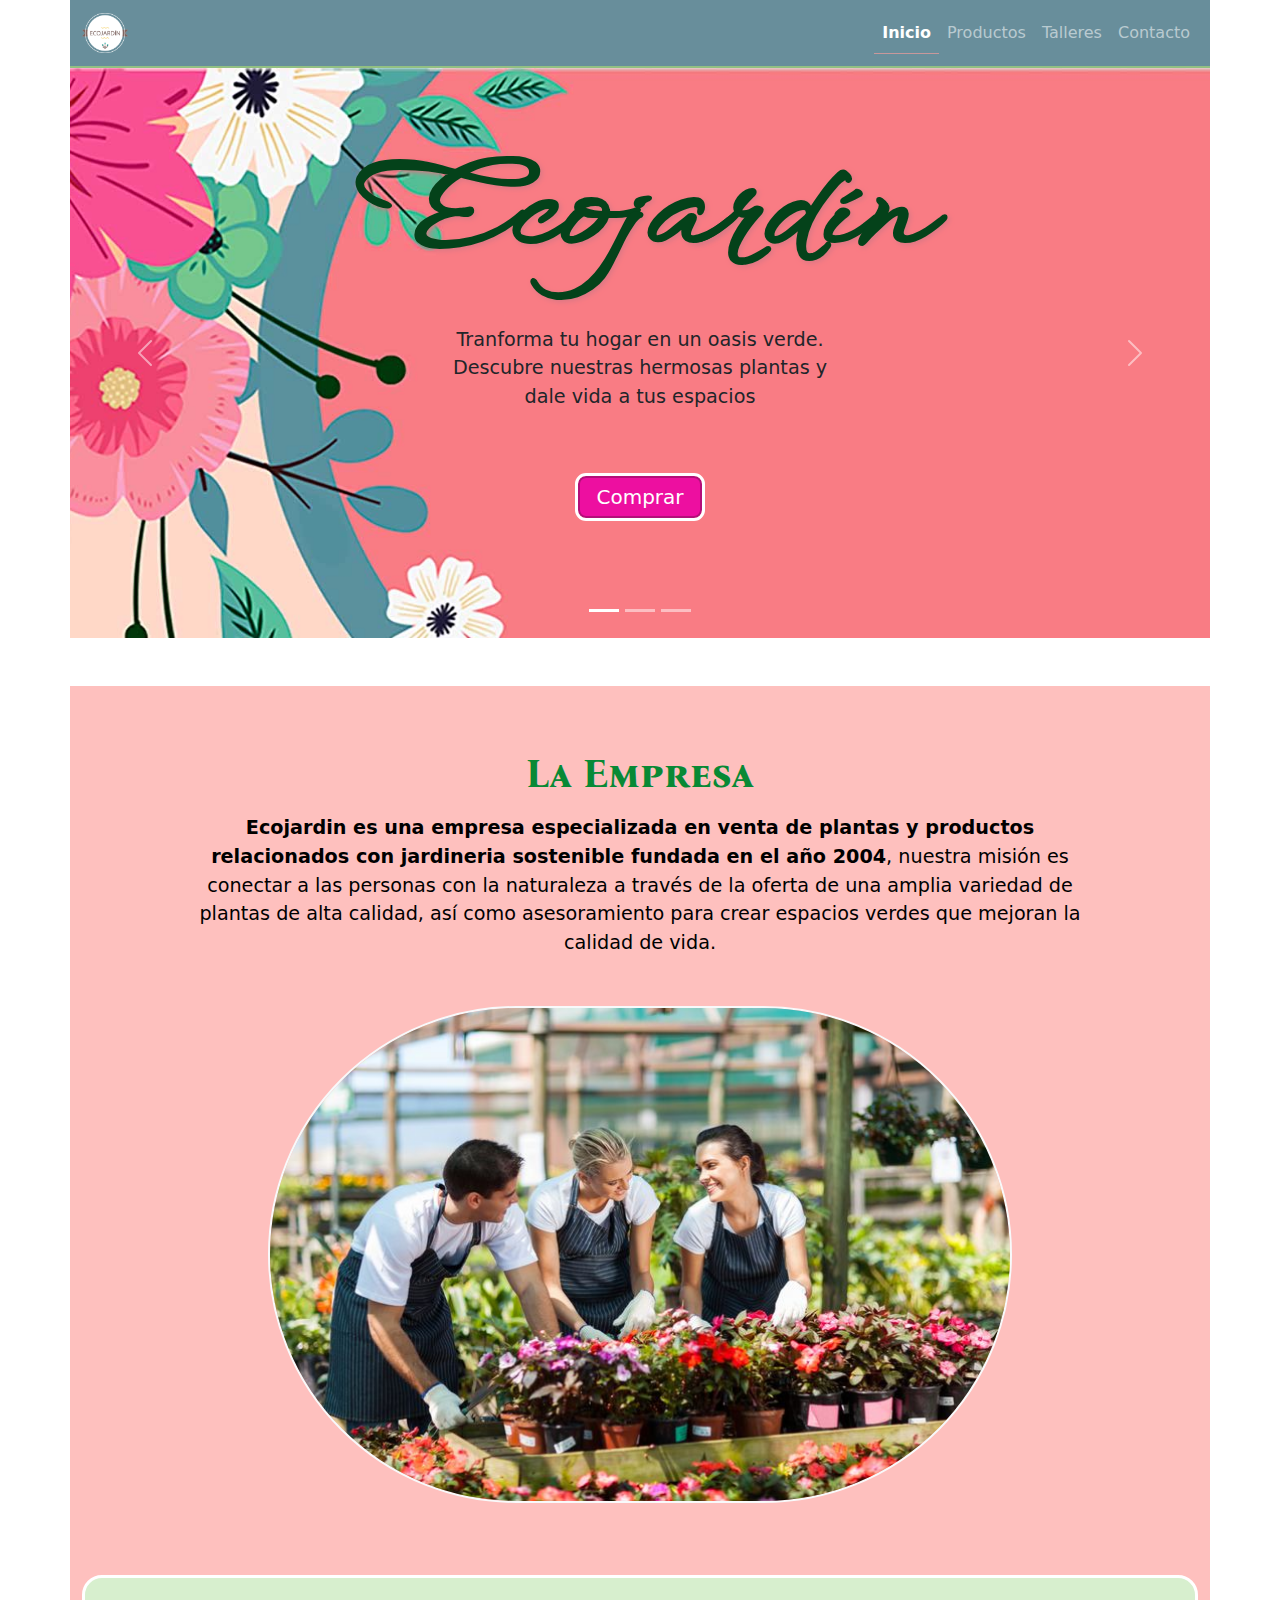
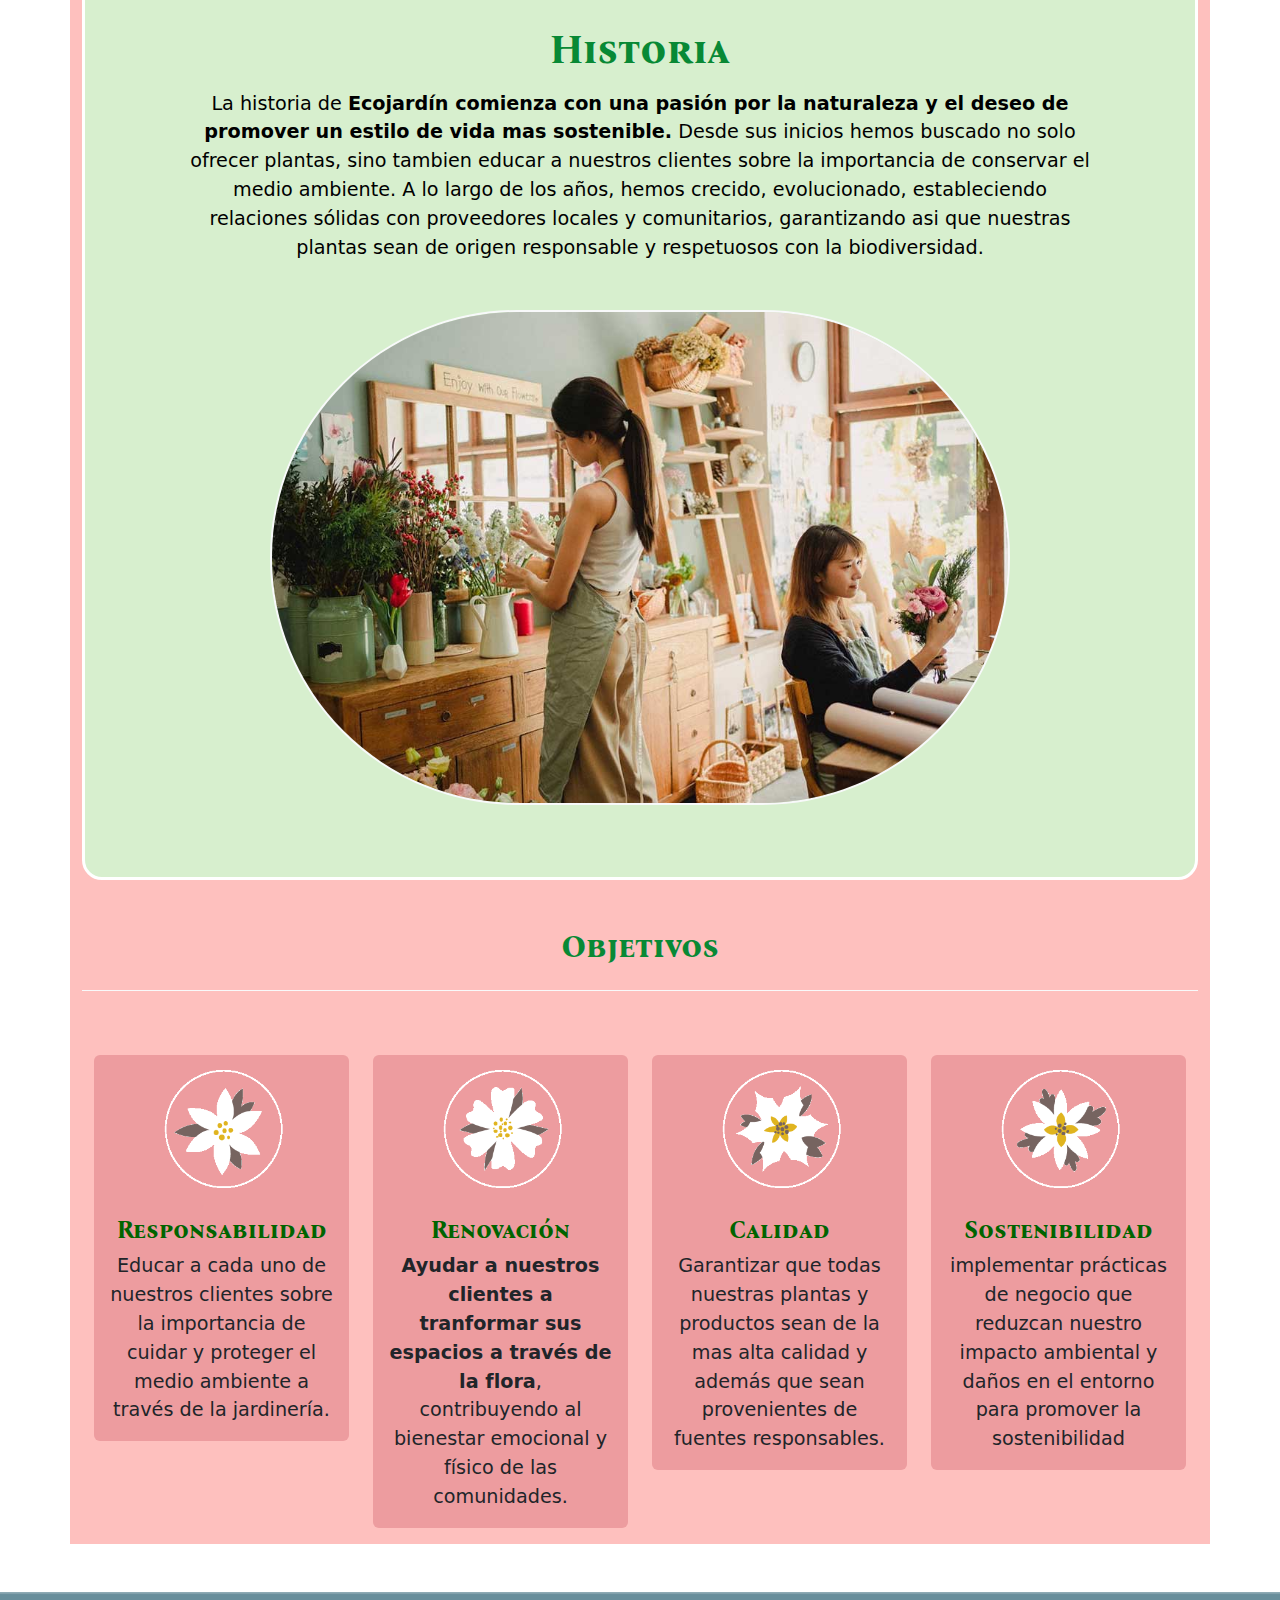
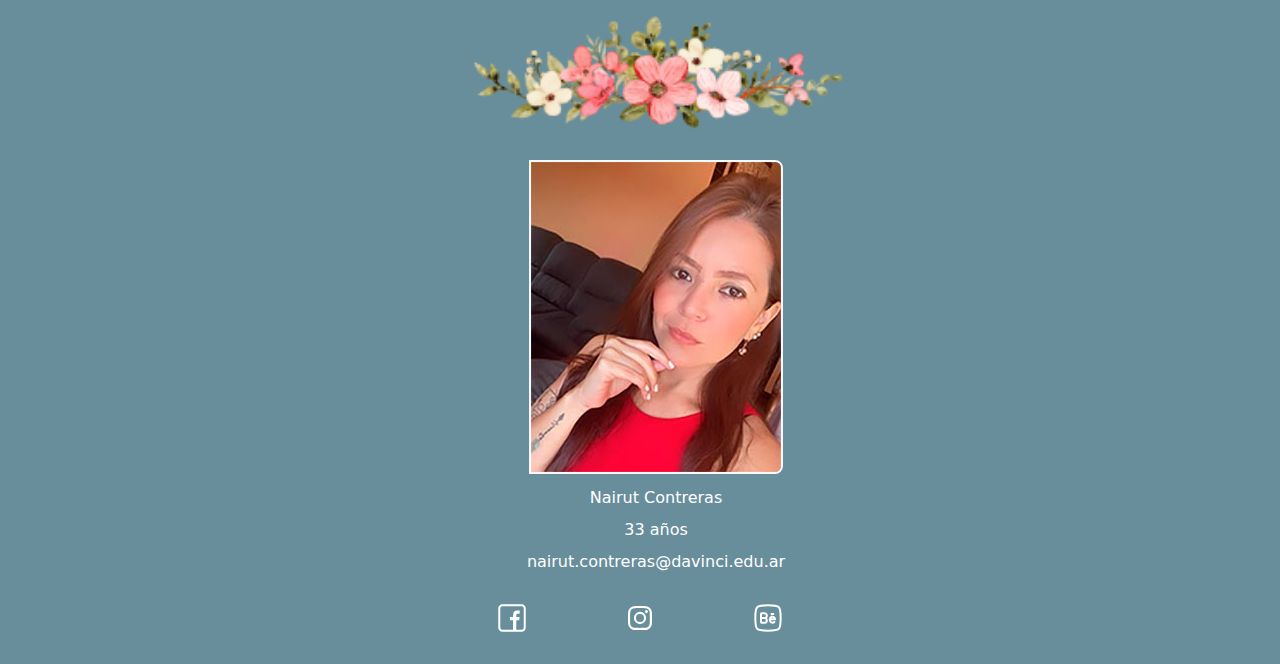
<file: index.html>
<!DOCTYPE html>
<html lang="es">
<head>
    <meta charset="UTF-8">
    <meta name="viewport" content="width=device-width, initial-scale=1.0">
    <title>Inicio | Ecojardín</title>

    <link href="https://cdn.jsdelivr.net/npm/bootstrap@5.3.3/dist/css/bootstrap.min.css" rel="stylesheet" integrity="sha384-QWTKZyjpPEjISv5WaRU9OFeRpok6YctnYmDr5pNlyT2bRjXh0JMhjY6hW+ALEwIH" crossorigin="anonymous">
    
    
        <link rel="stylesheet" href="css/estilos.css">
        <link rel="preconnect" href="https://fonts.googleapis.com">
        <link rel="preconnect" href="https://fonts.gstatic.com" crossorigin>
        <link href="https://fonts.googleapis.com/css2?family=Bodoni+Moda:ital,opsz,wght@0,6..96,400..900;1,6..96,400..900&family=Montserrat:ital,wght@0,100..900;1,100..900&family=WindSong:wght@400;500&display=swap" rel="stylesheet">
        <link rel="preconnect" href="https://fonts.googleapis.com">
        <link rel="preconnect" href="https://fonts.gstatic.com" crossorigin>
        <link href="https://fonts.googleapis.com/css2?family=Bodoni+Moda:ital,opsz,wght@0,6..96,400..900;1,6..96,400..900&family=Bona+Nova+SC:ital,wght@0,400;0,700;1,400&family=Montserrat:ital,wght@0,100..900;1,100..900&family=WindSong&display=swap" rel="stylesheet">
</head>
<body>
 
    <header class="container-md p-0 " >

        <nav class="container-fluid navbar navbar-expand-sm sticky-top bg-gris text-light" data-bs-theme="dark">
        
                <div class="container">
                    <div class="navbar-brand"><img class="logo img-fluid d-block" src="img/iconos/logo.png" alt="logo de ecojardin"></div>
        
                    <button 
                    class="navbar-toggler" 
                    data-bs-toggle="collapse" 
                    data-bs-target="#barraNavegacion">
                        <span class="navbar-toggler-icon"></span>
                    </button>
        
                    <div class="collapse navbar-collapse " id="barraNavegacion">
                        <ul class="navbar-nav content-end ms-auto">
                            <li class="nav-item">
                                <a class="nav-link active" href="index.html">Inicio</a>
                            </li>
                            <li class="nav-item">
                                <a class="nav-link" href="productos.html">Productos</a>
                            </li>
                            <li class="nav-item">
                                <a class="nav-link" href="talleres.html">Talleres</a>
                            </li>
                        
                            <li class="nav-item">
                                <a class="nav-link" href="contacto.html">Contacto</a>
                            </li>
                        </ul>
        
        
                    </div>
                </div>
            </nav>
        <div class="row">
        <div id="miSlider" class="carousel slide col-md-12 mx-auto" data-bs-ride="carousel">
            <div class="carousel-inner">
                <div class="carousel-item active">
                    <div class="banner slide-1">
                        <h1 class="col-12 text-center">Ecojardín</h1>
                        <p  class="d-none d-lg-block col-md-4 text-center">Tranforma tu hogar en un oasis verde. Descubre nuestras hermosas plantas y dale vida a tus espacios</p>

                        <a href="productos.html" target="_blank" role="button" class="d-none d-md-block btn btn-banner btn-lg d-block my-5">Comprar</a>

                    </div>
                    
                </div>
                <div class="carousel-item">
                    <div class="banner slide-2">

                    <span class="h1">Ecojardín</span>
                    <p class="d-none d-md-block col-md-4 text-center">Plantas frescas y vibrantes te esperan. Ven y elige las compañeras perfectas para tu hogar.</p>
                  
                    <a href="productos.html" target="_blank" role="button" class="d-none d-md-block btn btn-banner btn-lg d-block my-5">Comprar</a>
                    </div>
                </div>
                <div class="carousel-item">
                    <div class="banner slide-3">
                    
                        <span class="h1">Ecojardín</span>
                        <p  class="d-none d-md-block col-md-4 text-center">Embellece tu vida con nuestras plantas seleccionadas. Explora y encuentra la que más te inspire </p>

                        <a href="productos.html" target="_blank" role="button" class="d-none d-md-block btn btn-banner btn-lg d-block my-5">Comprar</a>
                    </div>
                    
                </div>
            </div>

            <button class="carousel-control-prev" type="button" data-bs-target="#miSlider" data-bs-slide="prev">
                <span class="carousel-control-prev-icon" aria-hidden="true"></span>
                <span class="visually-hidden">Anterior</span>
            </button>
            <button class="carousel-control-next" type="button" data-bs-target="#miSlider" data-bs-slide="next">
                <span class="carousel-control-next-icon" aria-hidden="true"></span>
                <span class="visually-hidden">Siguiente</span>
            </button>

            <div class="carousel-indicators">
                <button type="button" data-bs-target="#miSlider" data-bs-slide-to="0" class="active"
                    aria-current="true"></button>
                <button type="button" data-bs-target="#miSlider" data-bs-slide-to="1"></button>
                <button type="button" data-bs-target="#miSlider" data-bs-slide-to="2"></button>
            </div>

        </div>
    </div>

    </header>

    <main class="container my-5 py-3">

        <section class="py-5" >
            <h2 class="col-12 col-lg-6 fs-1 text-center fw-bold container">La Empresa</h2>
            <p class="col-12 col-lg-10 text-black text-center container pt-2 pb-4"><strong>Ecojardin es una empresa especializada en venta de plantas y productos relacionados con jardineria sostenible fundada en el año 2004</strong>, nuestra misión es conectar a las personas con la naturaleza a través de la oferta de una amplia variedad de plantas de alta calidad, así como asesoramiento para crear espacios verdes que mejoran la calidad de vida.</p>

            <div>
                <img class=" col-12 col-md-10 col-lg-8 img-fluid d-block mx-auto my-4 border border-light border-2 rounded-pill" src="img/fotos/empresa.jpg" alt="foto de la empresa ecojardin">
            </div>
        </section> 


        <section class="py-5 bg-verde mb-5">
            <h2 class="col-12 col-lg-6 fs-1 text-center fw-bold container">Historia</h2>
            <p class="col-12 col-lg-10 text-black text-center container pt-2 pb-4">La historia de <strong>Ecojardín comienza con una pasión por la naturaleza y el deseo de promover un estilo de vida mas sostenible.</strong> Desde sus inicios hemos buscado no solo ofrecer plantas, sino tambien educar a nuestros clientes sobre la importancia de conservar el medio ambiente. A lo largo de los años, hemos crecido, evolucionado, estableciendo relaciones sólidas con proveedores locales y comunitarios, garantizando asi que nuestras plantas sean de origen responsable y respetuosos con la biodiversidad.</p>

            <div>
                <img class=" col-11 col-lg-8 img-fluid d-block mx-auto my-4 border border-light border-2 rounded-pill" src="img/fotos/historia.jpg" alt="foto de trabajadoras de ecojardin">
            </div>
        </section> 


        <section>
            <h2 class="text-center my-1 border-bottom border-light pb-4">Objetivos</h2>

            <div class="container mt-5 ">
                <div class="row">
                    <article class="col-12 col-md-6 col-lg-3 mt-3">
                        <div class="card bg-card pt-2">
                            <img class="w-50 mx-auto my-1"  src="img/iconos/responsabilidad.png" alt="icono para representar responabilidad">
                            <div class="card-body">
                              <h3 class="card-title text-obj text-center my-0 fw-bold">Responsabilidad</h3>
                              <p class="card-text text-center mt-2">Educar a cada uno de nuestros clientes sobre la importancia de cuidar y proteger el medio ambiente a través de la jardinería.</p>
                            </div>
                          </div>
                    </article>
                    <article class="col-12 col-md-6 col-lg-3 mt-3">
                        <div class="card bg-card pt-2">
                            <img class="w-50 mx-auto my-1" src="img/iconos/renovacion.png" alt="icono para representar renovación">
                            <div class="card-body">
                              <h3 class="card-title text-obj text-center my-0 fw-bold">Renovación</h3>
                              <p class="card-text text-center mt-2"><strong>Ayudar a nuestros clientes a tranformar sus espacios a través de la flora</strong>, contribuyendo al bienestar emocional y físico de las comunidades.</p>
                            </div>
                          </div>
                    </article>
                    <article class="col-12 col-md-6 col-lg-3 mt-3">
                        <div class="card bg-card pt-2">
                            <img class="w-50 mx-auto my-1" src="img/iconos/calidad.png" alt="icono para representar estabilidad" >
                            <div class="card-body">
                              <h3 class="card-title text-obj text-center my-0 fw-bold">Calidad</h3>
                              <p class="card-text  text-center mt-2">Garantizar que todas nuestras plantas y productos sean de la mas alta calidad y además que sean provenientes de fuentes responsables.</p>
                            </div>
                          </div>
                    </article>
                    <article class="col-12 col-md-6 col-lg-3 mt-3">
                        <div class="card bg-card pt-2">
                            <img class="w-50  mx-auto my-1" src="img/iconos/sostenibilidad.png" alt="icono para representar sostenibilidad">
                            <div class="card-body">
                              <h3 class="card-title text-obj text-center my-0 fw-bold">Sostenibilidad</h3>
                              <p class="card-text  text-center mt-2">implementar prácticas  de negocio que reduzcan nuestro impacto ambiental y daños en el entorno para promover la sostenibilidad</p>
                            </div>
                          </div>
                    </article>                   
                </div>    
            </div>
    </section>
    </main>


    <footer class="container-fluid bg_footer">


        <h2>Datos personales</h2>

        <ul class="row datos_personales">
       
            <li class="foot-li py-2"><img class="mi_foto img-fluid rounded-end-3 border border-light border-2" src="img/fotos/mi_foto.jpg" alt="mi foto"></li>
            <li class="foot-li py-1">Nairut Contreras</li>
            <li class="foot-li py-1">33 años</li>
            <li class="foot-li py-1">nairut.contreras@davinci.edu.ar</li>
        </ul> 

        <h2>Redes Sociales</h2>

        <div class="d-flex flex-row justify-content-center">
            <a href="https://www.facebook.com/nairut.contreras" class="facebook mx-5" target="_blank">Facebook</a>
            <a href="https://www.instagram.com/nairut_designsweb/" class="instagram mx-5" target="_blank">Instagram</a>
            <a href="https://www.behance.net/nairutcontreras" class="behance mx-5" target="_blank">Behance</a>
        </div> 


    </footer>
        
    <script src="https://cdn.jsdelivr.net/npm/bootstrap@5.3.3/dist/js/bootstrap.bundle.min.js" integrity="sha384-YvpcrYf0tY3lHB60NNkmXc5s9fDVZLESaAA55NDzOxhy9GkcIdslK1eN7N6jIeHz" crossorigin="anonymous"></script>
            
	
</body>
</html>
</file>
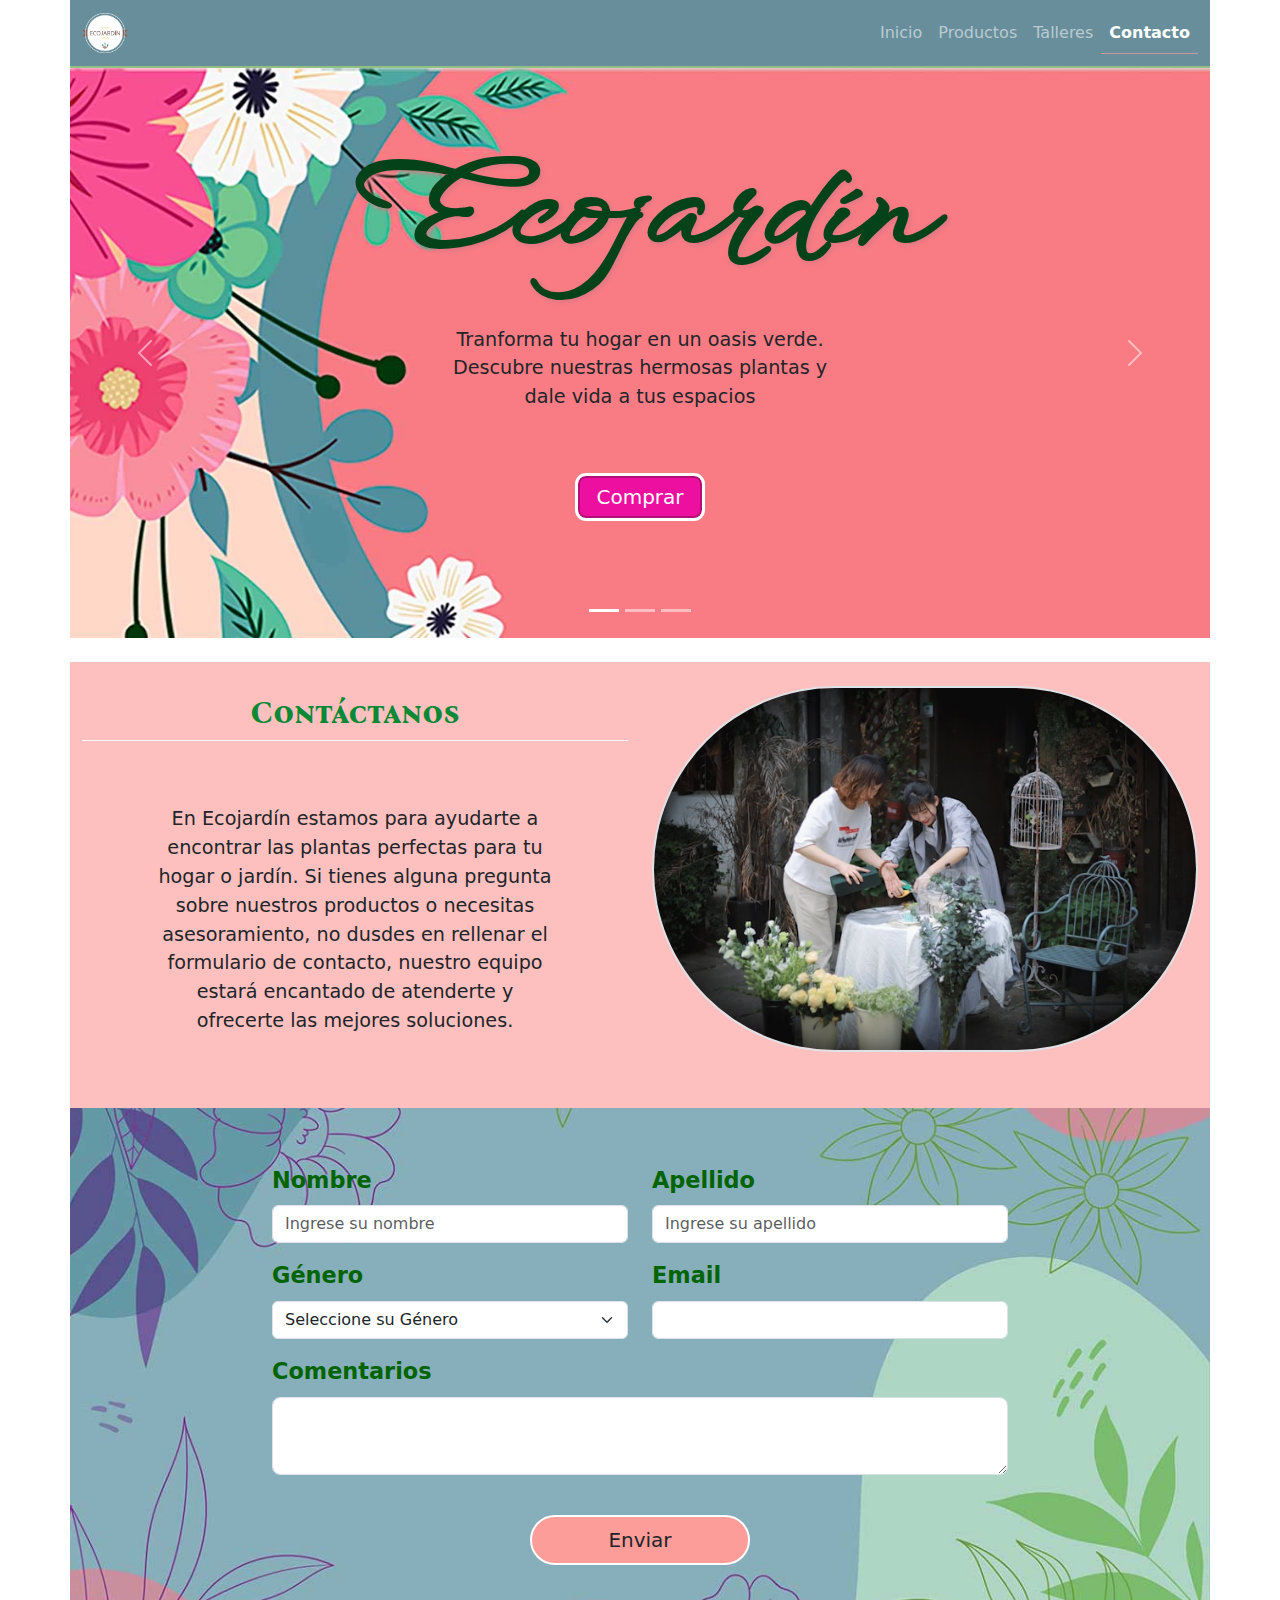
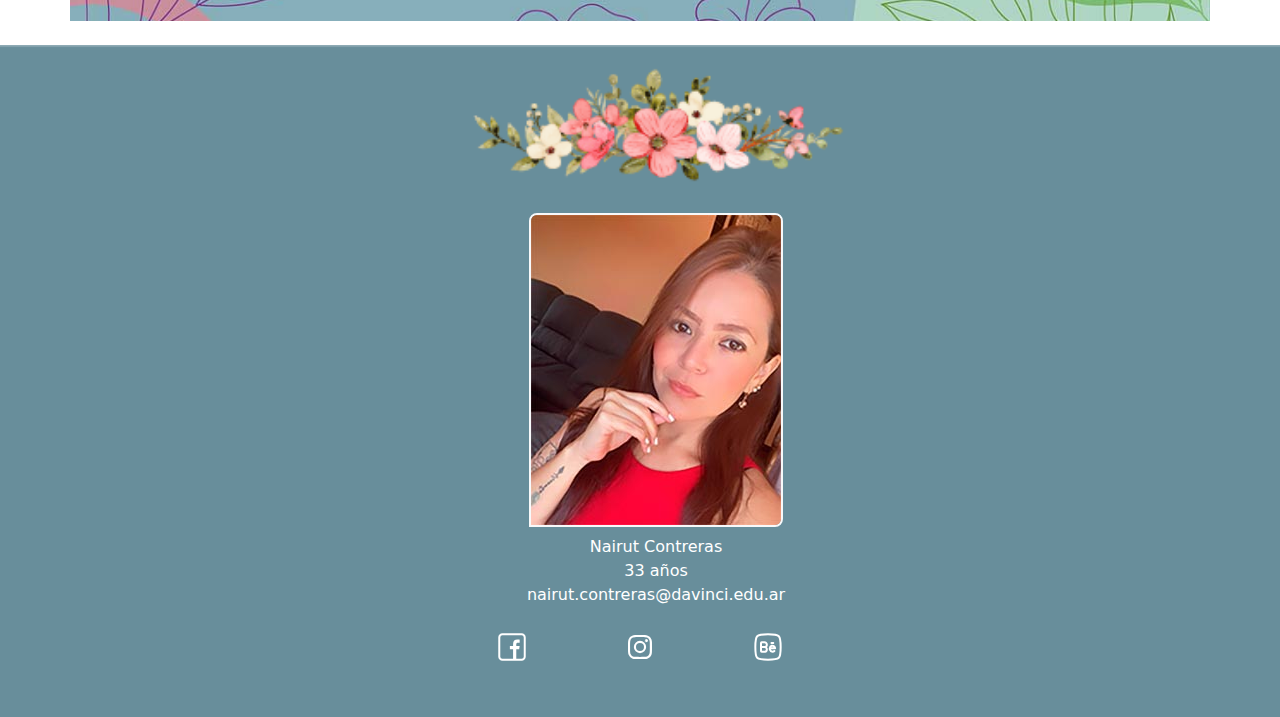
<file: contacto.html>
<!DOCTYPE html>
<html lang="es">
<head>
    <meta charset="UTF-8">
    <meta name="viewport" content="width=device-width, initial-scale=1.0">
    <title>Contacto | Ecojardín</title>

    <link href="https://cdn.jsdelivr.net/npm/bootstrap@5.3.3/dist/css/bootstrap.min.css" rel="stylesheet" integrity="sha384-QWTKZyjpPEjISv5WaRU9OFeRpok6YctnYmDr5pNlyT2bRjXh0JMhjY6hW+ALEwIH" crossorigin="anonymous">
    
    
        <link rel="stylesheet" href="css/estilos.css">
        <link rel="preconnect" href="https://fonts.googleapis.com">
        <link rel="preconnect" href="https://fonts.gstatic.com" crossorigin>
        <link href="https://fonts.googleapis.com/css2?family=Bodoni+Moda:ital,opsz,wght@0,6..96,400..900;1,6..96,400..900&family=Montserrat:ital,wght@0,100..900;1,100..900&family=WindSong:wght@400;500&display=swap" rel="stylesheet">
        <link rel="preconnect" href="https://fonts.googleapis.com">
        <link rel="preconnect" href="https://fonts.gstatic.com" crossorigin>
        <link href="https://fonts.googleapis.com/css2?family=Bodoni+Moda:ital,opsz,wght@0,6..96,400..900;1,6..96,400..900&family=Bona+Nova+SC:ital,wght@0,400;0,700;1,400&family=Montserrat:ital,wght@0,100..900;1,100..900&family=WindSong&display=swap" rel="stylesheet">
</head>
<body>
    <header class="container-md p-0 " >
    <nav class="container-fluid navbar navbar-expand-sm sticky-top bg-gris text-light" data-bs-theme="dark">
        
        <div class="container">
            <div class="navbar-brand"><img class="logo img-fluid d-block" src="img/iconos/logo.png" alt="logo de ecojardin"></div>

            <button 
            class="navbar-toggler" 
            data-bs-toggle="collapse" 
            data-bs-target="#barraNavegacion">
                <span class="navbar-toggler-icon"></span>
            </button>

            <div class="collapse navbar-collapse " id="barraNavegacion">
                <ul class="navbar-nav content-end ms-auto">
                    <li class="nav-item">
                        <a class="nav-link" href="index.html">Inicio</a>
                    </li>
                    <li class="nav-item">
                        <a class="nav-link" href="productos.html">Productos</a>
                    </li>
                    <li class="nav-item">
                        <a class="nav-link" href="talleres.html">Talleres</a>
                    </li>
                
                    <li class="nav-item">
                        <a class="nav-link active" href="contacto.html">Contacto</a>
                    </li>
                </ul>

            </div>
        </div>
    </nav>

    <div class="row">
        <div id="miSlider" class="carousel slide col-md-12 mx-auto" data-bs-ride="carousel">
            <div class="carousel-inner">
                <div class="carousel-item active">
                    <div class="banner slide-1">
                        <h1 class="col-12 text-center">Ecojardín</h1>
                        <p  class="d-none d-lg-block col-md-4 text-center">Tranforma tu hogar en un oasis verde. Descubre nuestras hermosas plantas y dale vida a tus espacios</p>
  
                        <a href="productos.html" target="_blank" role="button" class="d-none d-md-block btn btn-banner btn-lg d-block my-5">Comprar</a>
  
                    </div>
                    
                </div>
                <div class="carousel-item">
                    <div class="banner slide-2" >
  
                    <span class="h1">Ecojardín</span>
                    <p class="d-none d-md-block col-md-4 text-center">Plantas frescas y vibrantes te esperan. Ven y elige las compañeras perfectas para tu hogar.</p>
                  
                    <a href="productos.html" target="_blank" role="button" class="d-none d-md-block btn btn-banner btn-lg d-block my-5">Comprar</a>
                    </div>
                </div>
                <div class="carousel-item">
                    <div class="banner slide-3" >
                    
                        <span class="h1">Ecojardín</span>
                        <p  class="d-none d-md-block col-md-4 text-center">Embellece tu vida con nuestras plantas seleccionadad. Explora y encuentra la que más te inspire </p>
  
                        <a href="productos.html" target="_blank" role="button" class="d-none d-md-block btn btn-banner btn-lg d-block my-5">Comprar</a>
                    </div>
                    
                </div>
            </div>
  
            <button class="carousel-control-prev" type="button" data-bs-target="#miSlider" data-bs-slide="prev">
                <span class="carousel-control-prev-icon" aria-hidden="true"></span>
                <span class="visually-hidden">Anterior</span>
            </button>
            <button class="carousel-control-next" type="button" data-bs-target="#miSlider" data-bs-slide="next">
                <span class="carousel-control-next-icon" aria-hidden="true"></span>
                <span class="visually-hidden">Siguiente</span>
            </button>
  
            <div class="carousel-indicators">
                <button type="button" data-bs-target="#miSlider" data-bs-slide-to="0" class="active"
                    aria-current="true"></button>
                <button type="button" data-bs-target="#miSlider" data-bs-slide-to="1"></button>
                <button type="button" data-bs-target="#miSlider" data-bs-slide-to="2"></button>
            </div>
  
        </div>
    </div>
    
        
    </header>

    <main class="container my-4 pt-3">

        <section class="row">

        <div class="col-12 col-lg-6 py-2">
            <h2 class="text-center py-2 border-bottom border-light">Contáctanos</h2>

        <p class="mt-2 mt-lg-5 pt-3 w-75 mx-auto text-center">En Ecojardín estamos para ayudarte a encontrar las plantas perfectas para tu hogar o jardín. Si tienes alguna pregunta sobre nuestros productos o necesitas asesoramiento, no dusdes en rellenar el formulario de contacto, nuestro equipo estará encantado de atenderte y ofrecerte las mejores soluciones.</p>
        </div>

        <div class="col-12  col-lg-6 py-2">
            <img class="img-fluid d-block rounded-pill border border-2 mx-auto" alt="trabjadoras de ecojardin cuidando las plantas"  src="img/fotos/contacto.jpg">
        </div>

        </section>

        <section class="row justify-content-center estilo_form">

            <div class="col-12 col-md-8 py-5">
            
            <form class="row" action="#" method="post">


                <div class="col-12 col-md-6 py-2">

                <label class="form-label" for="nombre">Nombre</label>
                <input class="form-control" type="text" name="nombre" id="nombre" placeholder="Ingrese su nombre">

                </div>
                
                <div class="col-12 col-md-6  py-2">

                <label class="form-label" for="apellido">Apellido</label>
                <input class="form-control" type="text" name="apellido" id="apellido" placeholder="Ingrese su apellido">
                </div>

                <div class="col-12 col-md-6  py-2">
                    <label class="form-label" for="genero">Género</label>
                    <select class="form-select" aria-label="Default select example" id="genero">
                        <option selected>Seleccione su Género</option>
                        <option value="1">Femenino</option>
                        <option value="2">Masculino</option>
                        <option value="3">Otro</option>
                      </select>

                </div>

                <div class="col-12 col-md-6  py-2">

                    <label class="form-label" for="email" >Email</label>
                    <input type="email" class="form-control" id="email">

                </div>



                <div class="col-12 py-2">
                <label class="form-label" for="comentarios">Comentarios</label>
                <textarea class="form-control form-control-lg" name="comentarios" id="comentarios"></textarea>
                </div>

                <div class="col-12 text-center mt-4 py-2">

                    <button type="button" class="btn-form btn btn-lg" data-bs-toggle="modal" data-bs-target="#datos">Enviar</button>
                  
                </div>

                <div class="  modal fade" id="datos" tabindex="-1" aria-labelledby="exampleModalLabel" aria-hidden="true">
                    <div class="modal-dialog modal-dialog-centered modal-sm modal-lg">
                      <div class="modal-content bg-verde">
                        <div class="modal-header">
                          <h2 class="modal-title fs-3" id="exampleModalLabel">Felicitaciones</h2>
                          <button type="button" class="btn-close" data-bs-dismiss="modal" aria-label="Close"></button>
                        </div>
                        <div class="modal-body">
                          <p class="text-center fs-4 ">Tus datos fueron enviados correctamente.</p>
                        </div>
                        <div class="modal-footer">
                          <button type="button" class="btn btn-pink" data-bs-dismiss="modal">Cerrar</button>
                        </div>
                      </div>
                    </div>
                  </div>

            </form>

            </div> 
        </section>
            
         

    </main>

    <footer class="bg_footer">


        <h2>Datos personales</h2>

        <ul class="datos_personales">
            <li class="foot-li py-2"><img class="img-fluid rounded-top-3 rounded-end-3 border border-light border-2" src="img/fotos/mi_foto.jpg" alt="mi foto"></li>
            <li class="foot-li">Nairut Contreras</li>
            <li class="foot-li">33 años</li>
            <li class="foot-li">nairut.contreras@davinci.edu.ar</li>
        </ul>

        <h2>Redes Sociales</h2>

        <div class="d-flex flex-row justify-content-center">
            <a href="https://www.facebook.com/nairut.contreras" class="facebook mx-5" target="_blank">Facebook</a>
            <a href="https://www.instagram.com/nairut_designsweb/" class="instagram mx-5" target="_blank">Instagram</a>
            <a href="https://www.behance.net/nairutcontreras" class="behance mx-5" target="_blank">Behance</a>
        </div> 

    </footer>
        
        
    <script src="https://cdn.jsdelivr.net/npm/bootstrap@5.3.3/dist/js/bootstrap.bundle.min.js" integrity="sha384-YvpcrYf0tY3lHB60NNkmXc5s9fDVZLESaAA55NDzOxhy9GkcIdslK1eN7N6jIeHz" crossorigin="anonymous"></script>

    </body>

    </html>
</file>
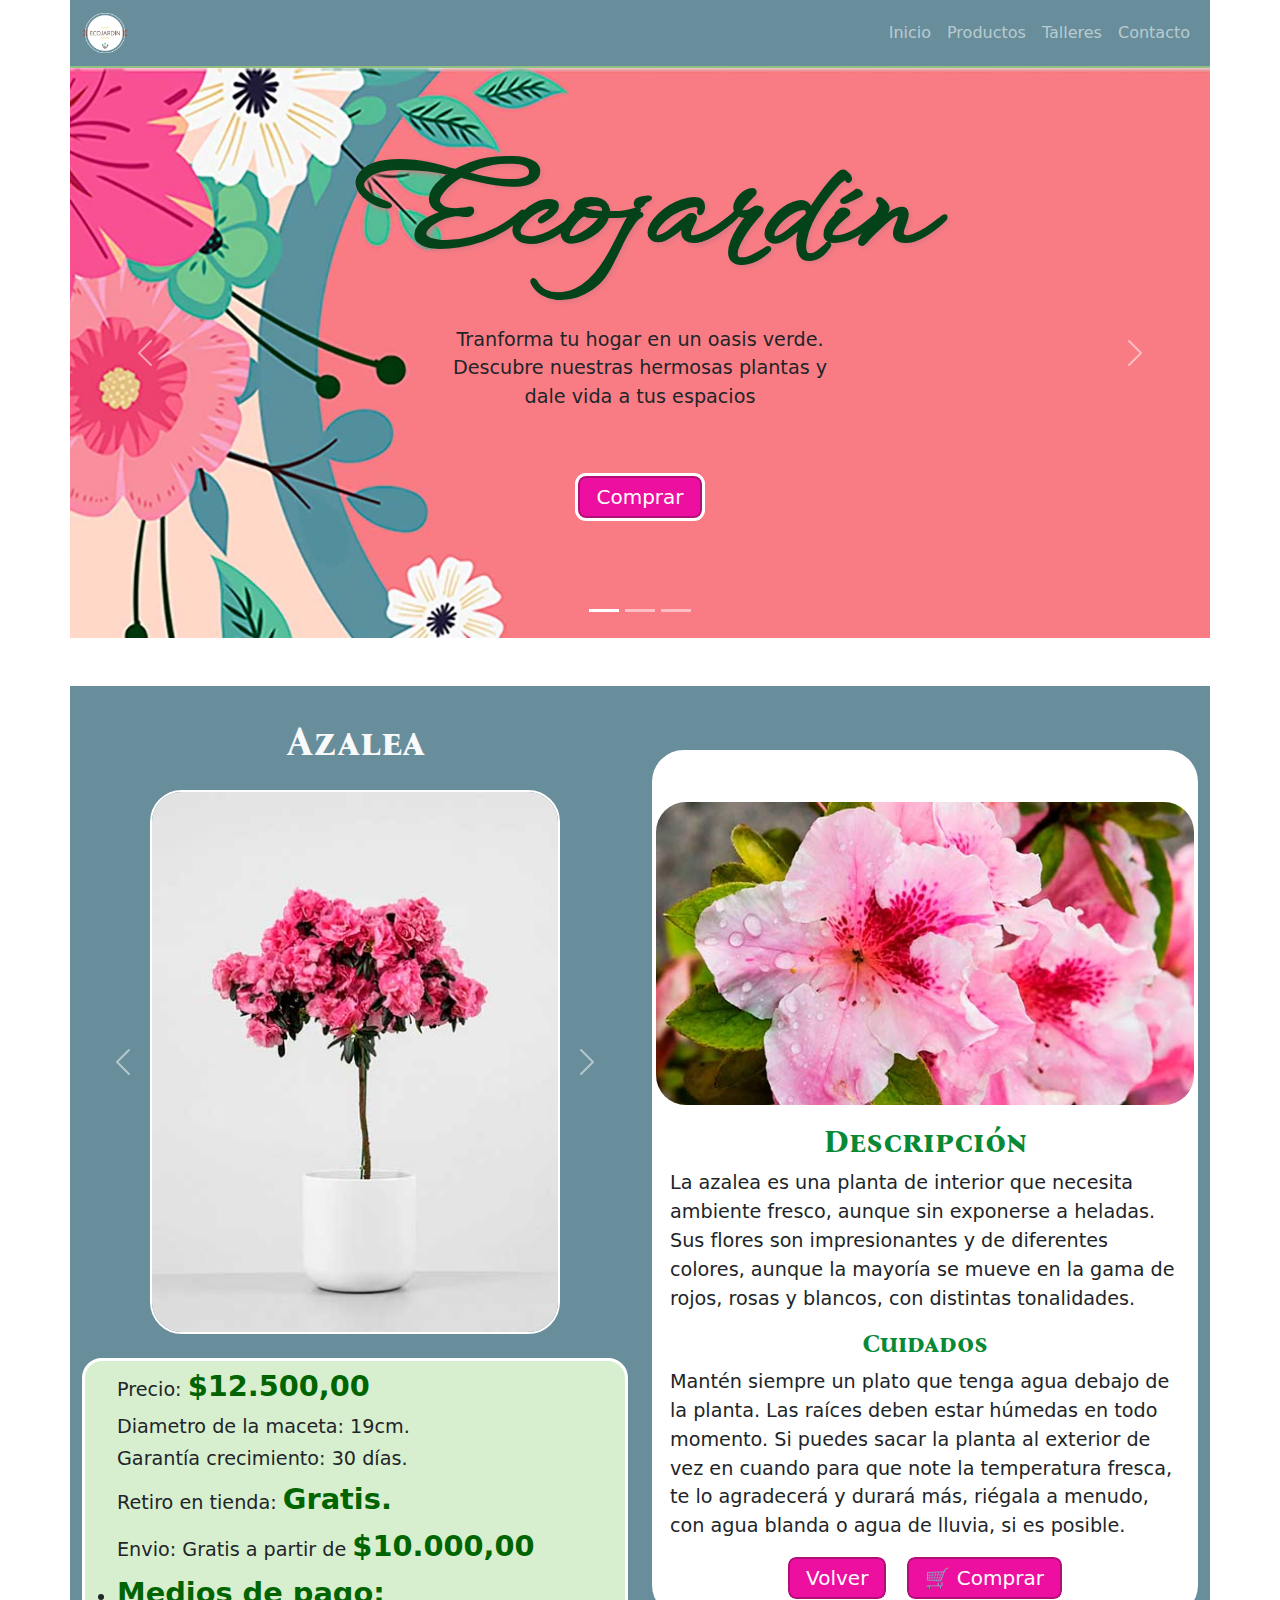
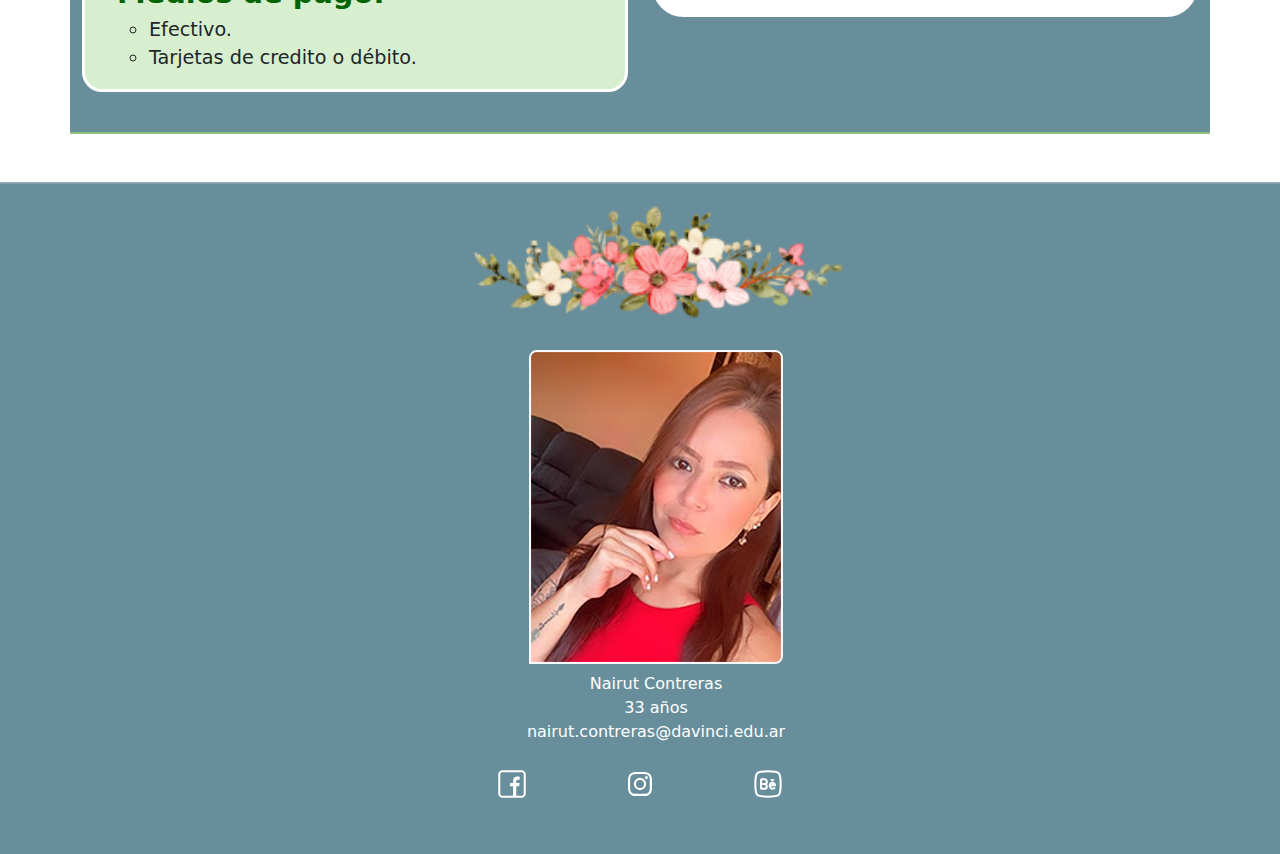
<file: detalle.html>
<!DOCTYPE html>
<html lang="es">
<head>
    <meta charset="UTF-8">
    <meta name="viewport" content="width=device-width, initial-scale=1.0">
    <title>Detalle | Ecojardín</title>

    <link href="https://cdn.jsdelivr.net/npm/bootstrap@5.3.3/dist/css/bootstrap.min.css" rel="stylesheet" integrity="sha384-QWTKZyjpPEjISv5WaRU9OFeRpok6YctnYmDr5pNlyT2bRjXh0JMhjY6hW+ALEwIH" crossorigin="anonymous">
    
    
        <link rel="stylesheet" href="css/estilos.css">
        <link rel="preconnect" href="https://fonts.googleapis.com">
        <link rel="preconnect" href="https://fonts.gstatic.com" crossorigin>
        <link href="https://fonts.googleapis.com/css2?family=Bodoni+Moda:ital,opsz,wght@0,6..96,400..900;1,6..96,400..900&family=Montserrat:ital,wght@0,100..900;1,100..900&family=WindSong:wght@400;500&display=swap" rel="stylesheet">
        <link rel="preconnect" href="https://fonts.googleapis.com">
        <link rel="preconnect" href="https://fonts.gstatic.com" crossorigin>
        <link href="https://fonts.googleapis.com/css2?family=Bodoni+Moda:ital,opsz,wght@0,6..96,400..900;1,6..96,400..900&family=Bona+Nova+SC:ital,wght@0,400;0,700;1,400&family=Montserrat:ital,wght@0,100..900;1,100..900&family=WindSong&display=swap" rel="stylesheet">
</head>

<body>
  <header class="container-md p-0 " >
    <nav class="container-fluid navbar navbar-expand-sm sticky-top bg-gris text-light" data-bs-theme="dark"> 
        
        <div class="container">
            <div class="navbar-brand"><img class="logo img-fluid d-block" alt="logo de ecojardín" src="img/iconos/logo.png"></div>

            <button 
            class="navbar-toggler" 
            data-bs-toggle="collapse" 
            data-bs-target="#barraNavegacion">
                <span class="navbar-toggler-icon"></span>
            </button>

            <div class="collapse navbar-collapse " id="barraNavegacion">
                <ul class="navbar-nav content-end ms-auto">
                    <li class="nav-item">
                        <a class="nav-link" href="index.html">Inicio</a>
                    </li>
                    <li class="nav-item">
                        <a class="nav-link" href="productos.html">Productos</a>
                    </li>
                    <li class="nav-item">
                        <a class="nav-link" href="talleres.html">Talleres</a>
                    </li>
                
                    <li class="nav-item">
                        <a class="nav-link" href="contacto.html">Contacto</a>
                    </li>
                </ul>


            </div>
        </div>
    </nav>

    <div class="row">
      <div id="miSlider" class="carousel slide col-md-12 mx-auto" data-bs-ride="carousel">
          <div class="carousel-inner">
              <div class="carousel-item active">
                  <div class="banner slide-1">
                      <h1 class="col-12 text-center">Ecojardín</h1>
                      <p  class="d-none d-lg-block col-md-4 text-center">Tranforma tu hogar en un oasis verde. Descubre nuestras hermosas plantas y dale vida a tus espacios</p>

                      <a href="productos.html" target="_blank" role="button" class="d-none d-md-block btn btn-banner btn-lg d-block my-5">Comprar</a>

                  </div>
                  
              </div>
              <div class="carousel-item">
                  <div class="banner slide-2">

                  <span class="h1">Ecojardín</span>
                  <p class="d-none d-md-block col-md-4 text-center">Plantas frescas y vibrantes te esperan. Ven y elige las compañeras perfectas para tu hogar.</p>
                
                  <a href="productos.html" target="_blank" role="button" class="d-none d-md-block btn btn-banner btn-lg d-block my-5">Comprar</a>
                  </div>
              </div>
              <div class="carousel-item">
                  <div class="banner slide-3">
                  
                      <span class="h1">Ecojardín</span>
                      <p  class="d-none d-md-block col-md-4 text-center">Embellece tu vida con nuestras plantas seleccionadad. Explora y encuentra la que más te inspire </p>

                      <a href="productos.html" target="_blank" role="button" class="d-none d-md-block btn btn-banner btn-lg d-block my-5">Comprar</a>
                  </div>
                  
              </div>
          </div>

          <button class="carousel-control-prev" type="button" data-bs-target="#miSlider" data-bs-slide="prev">
              <span class="carousel-control-prev-icon" aria-hidden="true"></span>
              <span class="visually-hidden">Anterior</span>
          </button>
          <button class="carousel-control-next" type="button" data-bs-target="#miSlider" data-bs-slide="next">
              <span class="carousel-control-next-icon" aria-hidden="true"></span>
              <span class="visually-hidden">Siguiente</span>
          </button>

          <div class="carousel-indicators">
              <button type="button" data-bs-target="#miSlider" data-bs-slide-to="0" class="active"
                  aria-current="true"></button>
              <button type="button" data-bs-target="#miSlider" data-bs-slide-to="1"></button>
              <button type="button" data-bs-target="#miSlider" data-bs-slide-to="2"></button>
          </div>

      </div>
  </div>
  
      
    </header>

    <main  class="bg-gris bg-flores container my-5 py-3">

<div class="row">
      

        <section  class="col-12 col-md-6">
            <h2 class="text-center text-light py-3 fs-1">Azalea</h2>
            <div id="micarousel" class="carousel slide" data-bs-ride="carousel">
                <div class="carousel-inner">
                  <div class="carousel-item active">
                    <img src="img/detalles/azalea_uno.jpg" class="d-block w-75 mx-auto border border-2 border-white rounded-5" alt="azalea en color rosa">
                  </div>
                  <div class="carousel-item">
                    <img src="img/detalles/azalea_dos.jpg" class="d-block w-75 mx-auto border border-2 border-white rounded-5"  alt="petalos de azalea rosa">
                  </div>
                  <div class="carousel-item">
                    <img src="img/detalles/azalea_tres.jpg" class="d-block w-75 mx-auto border border-2 border-white rounded-5"  alt="azalea de color blanco">
                  </div>
                  <div class="carousel-item">
                    <img src="img/detalles/azalea_cuatro.jpg" class="d-block w-75 mx-auto border border-2 border-white rounded-5"  alt="pelalos de azalea color blanco">
                  </div>
                  <div class="carousel-item">
                    <img src="img/detalles/azalea_cinco.jpg" class="d-block w-75 mx-auto border border-2 border-white rounded-5"  alt="azalea de color durazno">
                  </div>
                  <div class="carousel-item">
                    <img src="img/detalles/azalea_seis.jpg" class="d-block w-75 mx-auto border border-2 border-white rounded-5"  alt="petalos de azalea color durazno">
                  </div>
                </div>
                <button class="carousel-control-prev" type="button" data-bs-target="#micarousel" data-bs-slide="prev">
                  <span class="carousel-control-prev-icon" aria-hidden="true"></span>
                  <span class="visually-hidden">Siguiente</span>
                </button>
                <button class="carousel-control-next" type="button" data-bs-target="#micarousel" data-bs-slide="next">
                  <span class="carousel-control-next-icon" aria-hidden="true"></span>
                  <span class="visually-hidden">Anterior</span>
                </button>
              </div>

              <div class="list my-2 my-md-4 mx-auto bg-verde">
                <h3 class="d-none">Caracteristicas</h3>
                <ul class="detalle-ul">
                    <li class="det-li my-1">Precio: <span>$12.500,00</span></li>
                    <li class="det-li my-1">Diametro de la maceta: 19cm.</li>
                    <li class="det-li my-1">Garantía crecimiento: 30 días.</li>
                    <li class="det-li my-1">Retiro en tienda: <span>Gratis.</span></li>
                    <li class="det-li my-1">Envio: Gratis a partir de <span>$10.000,00</span></li>
                    <li><span>Medios de pago:</span>
                      <ul>
                        <li >Efectivo.</li>
                        <li >Tarjetas de credito o débito.</li>
                      </ul>
                    </li>
                </ul>
            </div>
        </section>

        <section class="col-12 col-md-6">

            <div class="card w-100 border border-2 border-white rounded-5 mt-5 pt-5">
                <img class="img-fluid card-img-top border border-2 border-white rounded-5" src="img/detalles/azalea_card.jpg" alt="foto amplificada de la azalea en color rosa">
                <div class="card-body">
                  <h3 class=" text-center">Descripción</h3>
                  <p class="card-text">La azalea es una planta de interior que necesita ambiente fresco, aunque sin exponerse a heladas. Sus flores son impresionantes y de diferentes colores, aunque la mayoría se mueve en la gama de rojos, rosas y blancos, con distintas tonalidades.</p>

                  <h4 class=" text-center">Cuidados</h4>
                    <p class="card-text">Mantén siempre un plato que tenga agua debajo de la planta. Las raíces deben estar húmedas en todo momento.
                    Si puedes sacar la planta al exterior de vez en cuando para que note la temperatura fresca, te lo agradecerá y durará más, riégala a menudo, con agua blanda o agua de lluvia, si es posible.
                  </p>
                  <div class="text-center">

                  <a href="productos.html" class="mx-2 btn-pink btn btn-lg">Volver</a>  
                  <a href="#" class="mx-2 btn-pink btn btn-lg">🛒 Comprar</a> 
                 
                </div>
                </div>
              </div>

              </section>
              </div>
        


    </main>

    <footer class="bg_footer">


        <h2>Datos personales</h2>

        <ul class="datos_personales">
            <li class="foot-li py-2"><img class="img-fluid rounded-top-3 rounded-end-3 border border-light border-2" src="img/fotos/mi_foto.jpg" alt="mi foto"></li>
            <li class="foot-li">Nairut Contreras</li>
            <li class="foot-li">33 años</li>
            <li class="foot-li">nairut.contreras@davinci.edu.ar</li>
        </ul>

        <h2>Redes Sociales</h2>

        <div class="d-flex flex-row justify-content-center">
            <a href="https://www.facebook.com/nairut.contreras" class="facebook mx-5" target="_blank">Facebook</a>
            <a href="https://www.instagram.com/nairut_designsweb/" class="instagram mx-5" target="_blank">Instagram</a>
            <a href="https://www.behance.net/nairutcontreras" class="behance mx-5" target="_blank">Behance</a>
        </div> 

    </footer>
        
    <script src="https://cdn.jsdelivr.net/npm/bootstrap@5.3.3/dist/js/bootstrap.bundle.min.js" integrity="sha384-YvpcrYf0tY3lHB60NNkmXc5s9fDVZLESaAA55NDzOxhy9GkcIdslK1eN7N6jIeHz" crossorigin="anonymous"></script>
            

</body>
</html>
</file>
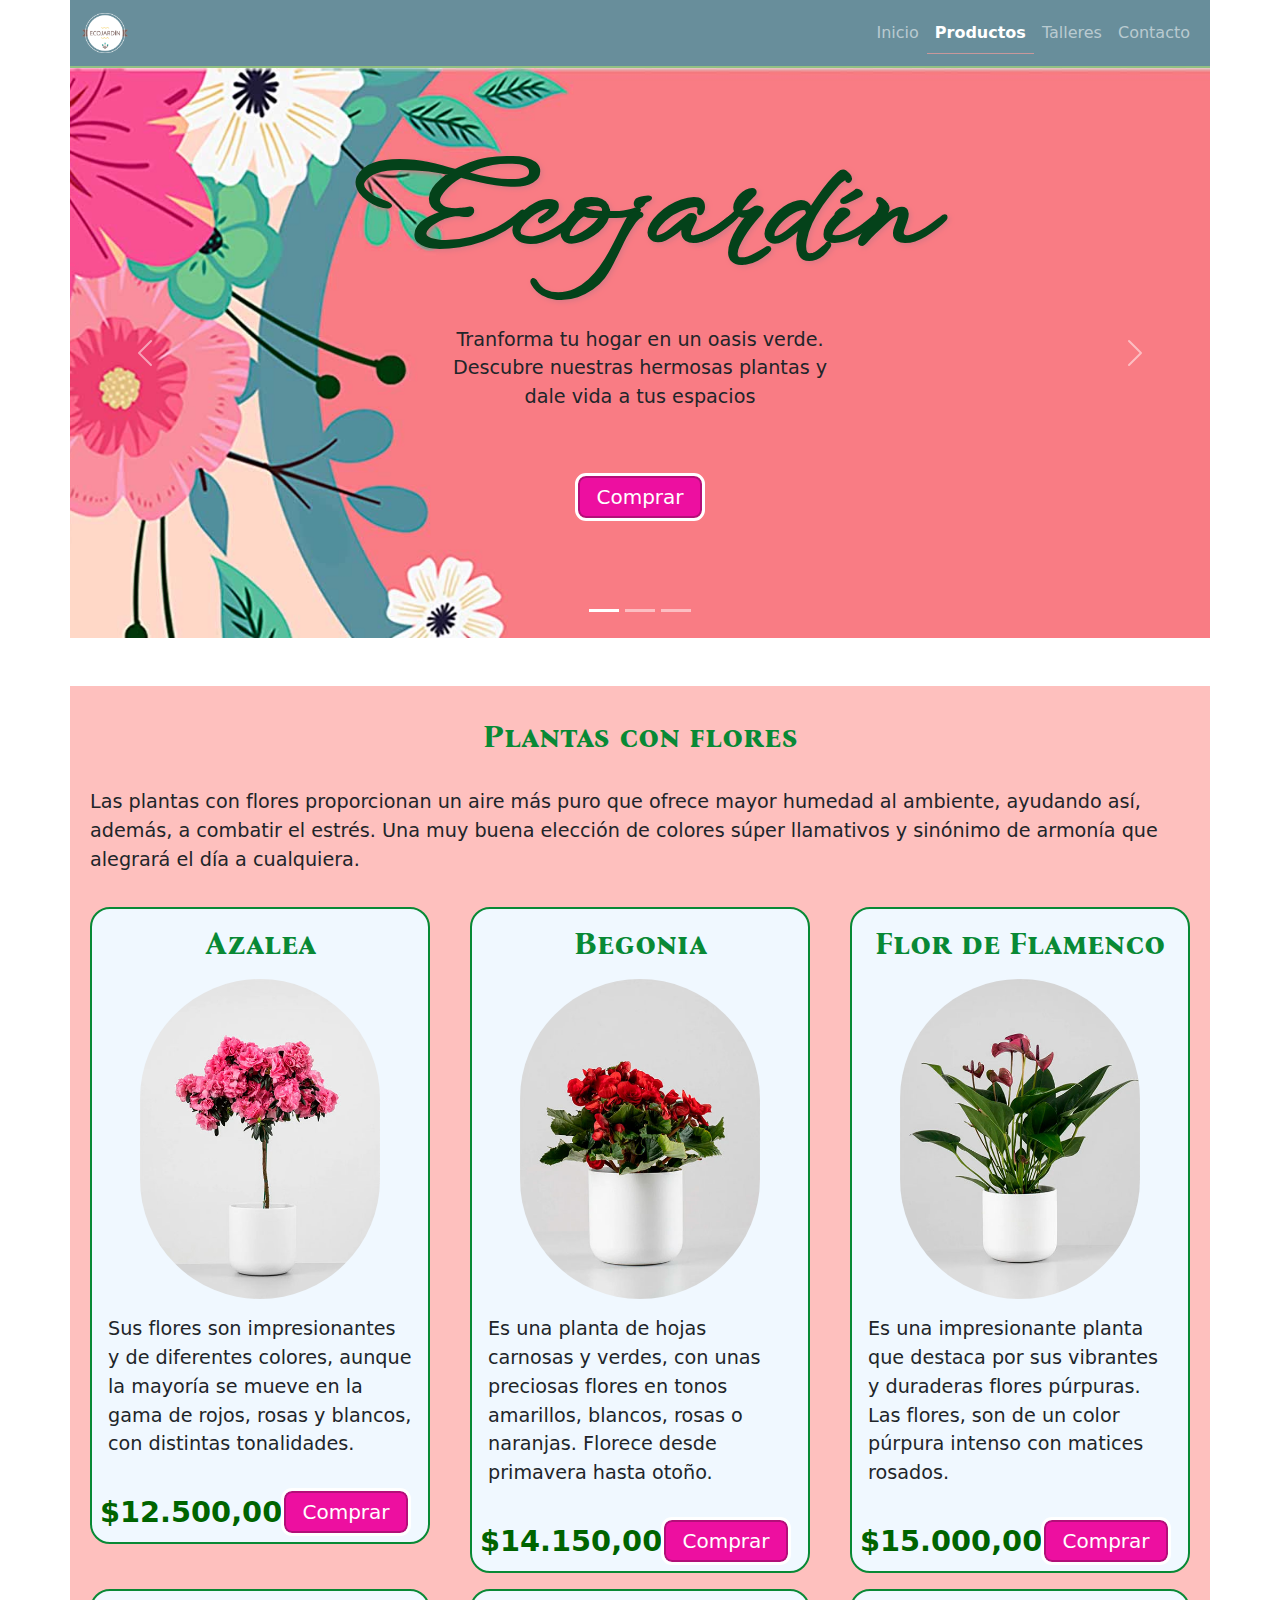
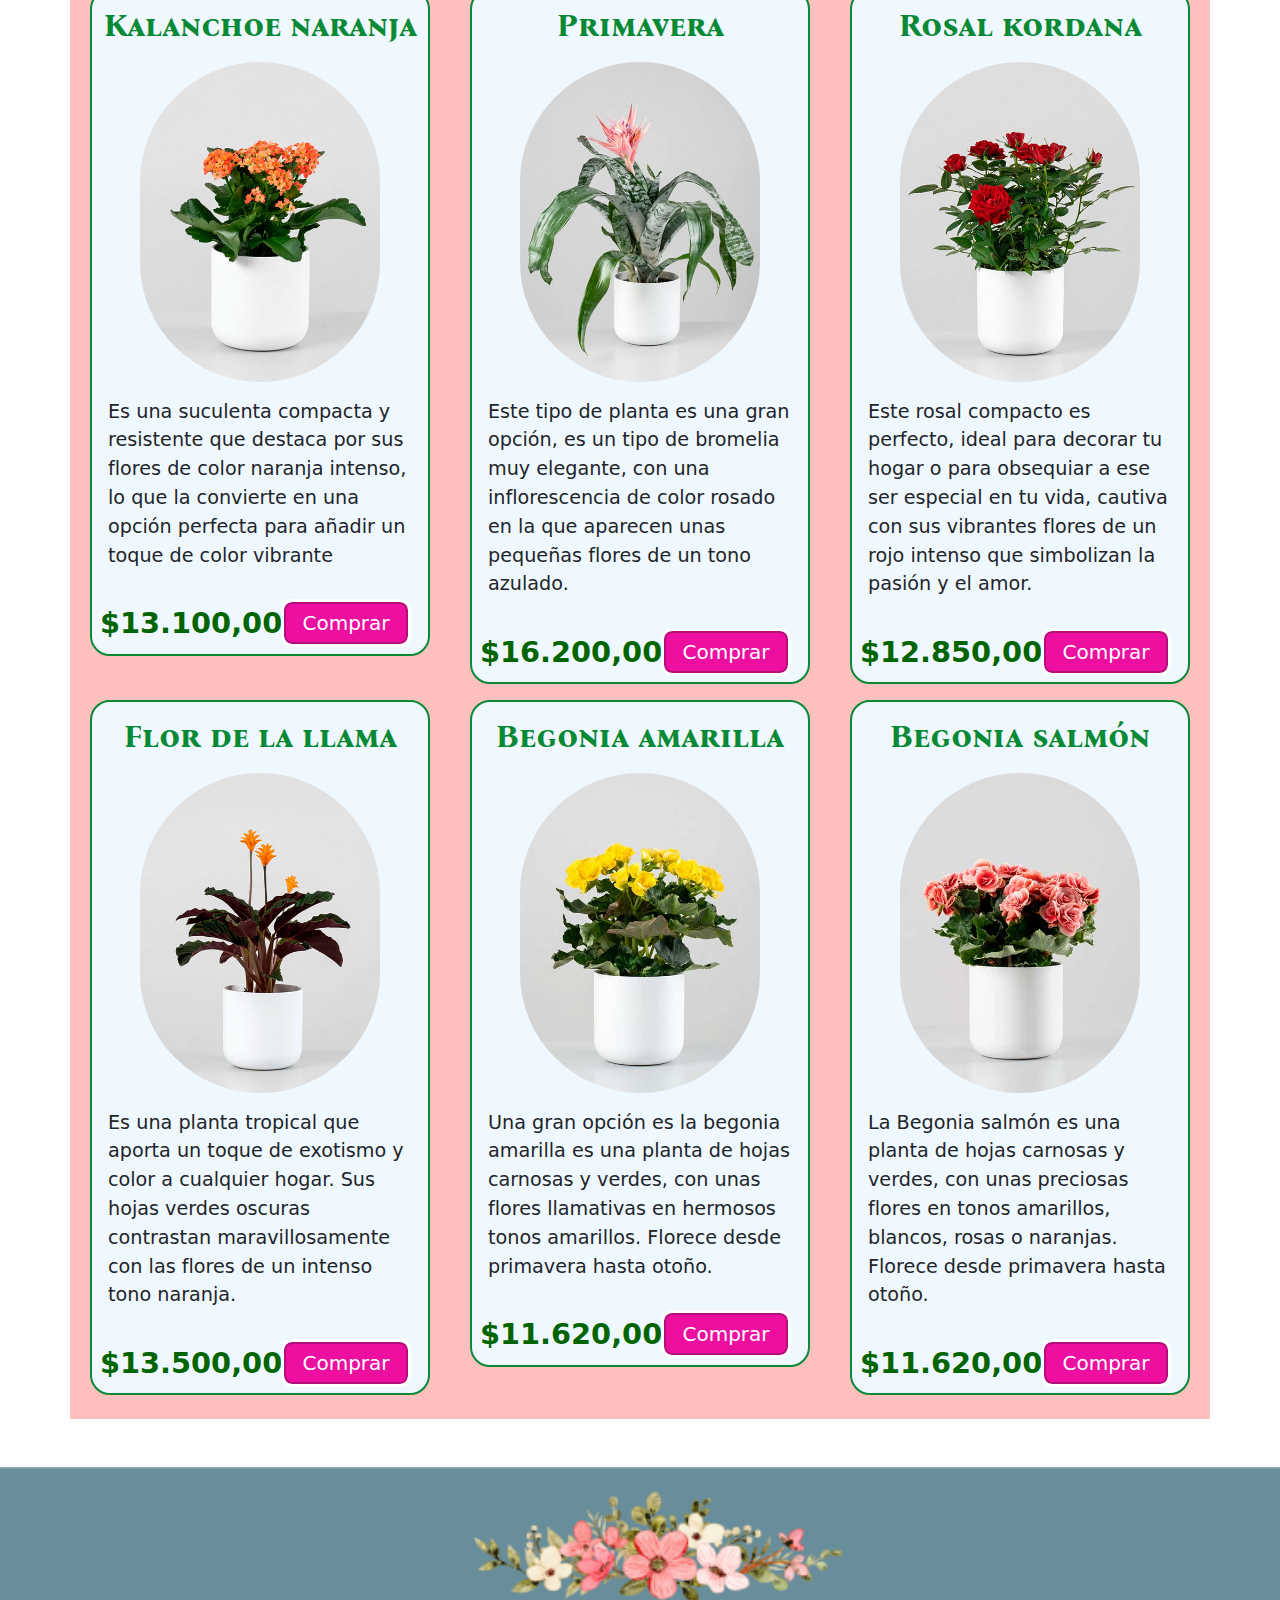
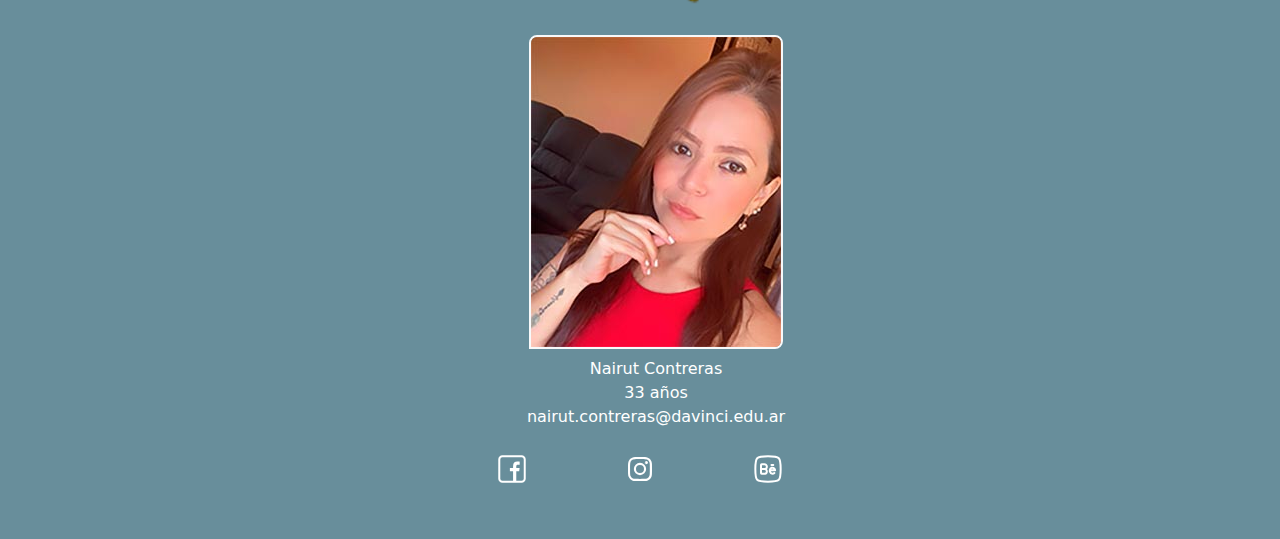
<file: productos.html>
<!DOCTYPE html>
    <html lang="es">
    <head>
        <meta charset="UTF-8">
        <meta name="viewport" content="width=device-width, initial-scale=1.0">
    
        <title>Productos | Ecojardín</title>
    
        <link href="https://cdn.jsdelivr.net/npm/bootstrap@5.3.3/dist/css/bootstrap.min.css" rel="stylesheet" integrity="sha384-QWTKZyjpPEjISv5WaRU9OFeRpok6YctnYmDr5pNlyT2bRjXh0JMhjY6hW+ALEwIH" crossorigin="anonymous">
    
    
        <link rel="stylesheet" href="css/estilos.css">
        <link rel="preconnect" href="https://fonts.googleapis.com">
        <link rel="preconnect" href="https://fonts.gstatic.com" crossorigin>
        <link href="https://fonts.googleapis.com/css2?family=Bodoni+Moda:ital,opsz,wght@0,6..96,400..900;1,6..96,400..900&family=Montserrat:ital,wght@0,100..900;1,100..900&family=WindSong:wght@400;500&display=swap" rel="stylesheet">
        <link rel="preconnect" href="https://fonts.googleapis.com">
        <link rel="preconnect" href="https://fonts.gstatic.com" crossorigin>
        <link href="https://fonts.googleapis.com/css2?family=Bodoni+Moda:ital,opsz,wght@0,6..96,400..900;1,6..96,400..900&family=Bona+Nova+SC:ital,wght@0,400;0,700;1,400&family=Montserrat:ital,wght@0,100..900;1,100..900&family=WindSong&display=swap" rel="stylesheet">
    </head>

      <body>

        <header class="container-md p-0 " >
        <nav class="container-fluid navbar navbar-expand-sm sticky-top bg-gris text-light" data-bs-theme="dark">
        
            <div class="container">
                <div class="navbar-brand"><img class="logo img-fluid d-block"  alt="logo de Ecojardín" src="img/iconos/logo.png"></div>
    
                <button 
                class="navbar-toggler" 
                data-bs-toggle="collapse" 
                data-bs-target="#barraNavegacion">
                    <span class="navbar-toggler-icon"></span>
                </button>
    
                <div class="collapse navbar-collapse " id="barraNavegacion">
                    <ul class="navbar-nav ms-auto">
                        <li class="nav-item">
                            <a class="nav-link " href="index.html">Inicio</a>
                        </li>
                        <li class="nav-item">
                            <a class="nav-link active" href="productos.html">Productos</a>
                        </li>
                        <li class="nav-item">
                            <a class="nav-link" href="talleres.html">Talleres</a>
                        </li>
                    
                        <li class="nav-item">
                            <a class="nav-link" href="contacto.html">Contacto</a>
                        </li>
                    </ul>
    
    
                </div>
            </div>
        </nav>

        <div class="row">
            <div id="miSlider" class="carousel slide col-md-12 mx-auto" data-bs-ride="carousel">
                <div class="carousel-inner">
                    <div class="carousel-item active">
                        <div class="banner slide-1">
                            <h1 class="col-12 text-center">Ecojardín</h1>
                            <p  class="d-none d-lg-block col-md-4 text-center">Tranforma tu hogar en un oasis verde. Descubre nuestras hermosas plantas y dale vida a tus espacios</p>
    
                            <a href="productos.html" target="_blank" role="button" class="d-none d-md-block btn btn-banner btn-lg d-block my-5">Comprar</a>
    
                        </div>
                        
                    </div>
                    <div class="carousel-item">
                        <div class="banner slide-2" >
    
                        <span class="h1">Ecojardín</span>
                        <p class="d-none d-md-block col-md-4 text-center">Plantas frescas y vibrantes te esperan. Ven y elige las compañeras perfectas para tu hogar.</p>
                      
                        <a href="productos.html" target="_blank" role="button" class="d-none d-md-block btn btn-banner btn-lg d-block my-5">Comprar</a>
                        </div>
                    </div>
                    <div class="carousel-item">
                        <div class="banner slide-3">
                        
                            <span class="h1">Ecojardín</span>
                            <p  class="d-none d-md-block col-md-4 text-center">Embellece tu vida con nuestras plantas seleccionadad. Explora y encuentra la que más te inspire </p>
    
                            <a href="productos.html" target="_blank" role="button" class="d-none d-md-block btn btn-banner btn-lg d-block my-5">Comprar</a>
                        </div>
                        
                    </div>
                </div>
    
                <button class="carousel-control-prev" type="button" data-bs-target="#miSlider" data-bs-slide="prev">
                    <span class="carousel-control-prev-icon" aria-hidden="true"></span>
                    <span class="visually-hidden">Anterior</span>
                </button>
                <button class="carousel-control-next" type="button" data-bs-target="#miSlider" data-bs-slide="next">
                    <span class="carousel-control-next-icon" aria-hidden="true"></span>
                    <span class="visually-hidden">Siguiente</span>
                </button>
    
                <div class="carousel-indicators">
                    <button type="button" data-bs-target="#miSlider" data-bs-slide-to="0" class="active"
                        aria-current="true"></button>
                    <button type="button" data-bs-target="#miSlider" data-bs-slide-to="1"></button>
                    <button type="button" data-bs-target="#miSlider" data-bs-slide-to="2"></button>
                </div>
    
            </div>
        </div>
        
            
        </header>



        <main class="container my-5 py-3">


            <section>
                <h2 class="text-center py-3">Plantas con flores</h2>
    
                <p class="px-2 py-2">Las plantas con flores proporcionan un aire más puro que ofrece mayor humedad al ambiente, ayudando así, además, a combatir el estrés. Una muy buena elección de colores súper llamativos y sinónimo de armonía que alegrará el día a cualquiera.</p>
    
            </section>
    
            <section class="row">
    
                <div class="col-12 col-md-6 col-lg-4">
                    <div class="producto p-2">
                    <h3 class="text-start text-md-center py-2 ">Azalea</h3>
                    <a href="detalle.html"><img class="img_hover img-fluid rounded-pill d-block mx-auto w-75" src="img/productos/azalea.jpg " alt="foto de la planta azalea"></a>
                    <p class="px-2 py-3">Sus flores son impresionantes y de diferentes colores, aunque la mayoría se mueve en la gama de rojos, rosas y blancos, con distintas tonalidades.</p>
                    
                    <div class="row">
                        <div  class="col-6 text-center">
                        <span>$12.500,00</span>
                        </div>
                        <div  class="col-6 text-center">
                        <button  onclick="location.href='detalle.html'" type="button" class="btn btn-pink btn-lg ">Comprar</button></div>
                        </div>
                    </div>
                </div>
    
                
                <div class="col-12 col-md-6 col-lg-4">
                    <div class="producto p-2">
                    <h3 class="text-start text-md-center py-2 ">Begonia</h3> 
                    <a href="detalle.html"><img class="img_hover img-fluid rounded-pill d-block mx-auto w-75" src="img/productos/begonia.jpg" alt="foto de la planta begonia"></a>
                    <p class="px-2 py-3">Es una planta de hojas carnosas y verdes, con unas preciosas flores en tonos amarillos, blancos, rosas o naranjas. Florece desde primavera hasta otoño.</p>
    
                    <div class="row">
                        <div  class="col-6 text-center">
                        <span>$14.150,00</span>
                        </div>
                        <div class="col-6 text-center">
                        <button onclick="location.href='detalle.html'" type="button" class="btn btn-pink btn-lg ">Comprar</button></div>
                        </div>
                    </div>
                </div>
    
                <div class="col-12 col-md-6 col-lg-4">
                    <div class="producto p-2">
                    <h3 class="text-start text-md-center py-2 ">Flor de Flamenco</h3>
                    <a href="detalle.html"><img class="img_hover img-fluid rounded-pill d-block mx-auto w-75" src="img/productos/flor_de_flamenco.jpg" alt="foto de la flor de flamenco"></a>
                    <p class=" px-2 py-3">Es una impresionante planta que destaca por sus vibrantes y duraderas flores púrpuras. Las flores, son de un color púrpura intenso con matices rosados.</p>
    
                    <div class="row">
                        <div  class="col-6 text-center">
                        <span>$15.000,00</span>
                        </div>
                        <div  class="col-6 text-center">
                        <button  onclick="location.href='detalle.html'"  type="button" class="btn btn-pink btn-lg ">Comprar</button></div>
                        </div>
                    </div>
                </div>
    
                <div class="col-12 col-md-6 col-lg-4">
                    <div class="producto p-2">
                    <h3 class="text-start text-md-center py-2">Kalanchoe naranja</h3>
                    <a href="detalle.html"><img class="img_hover img-fluid rounded-pill d-block mx-auto w-75" src="img/productos/kalanchoe_naranja.jpg" alt="foto de la planta kalanchoe naranja"></a>
                    <p class="px-2 py-3">Es una suculenta compacta y resistente que destaca por sus flores de color naranja intenso, lo que la convierte en una opción perfecta para añadir un toque de color vibrante</p>
    
                    <div class="row">
                        <div  class="col-6 text-center">
                        <span>$13.100,00</span>
                        </div>
                        <div  class="col-6 text-center">
                        <button  onclick="location.href='detalle.html'" type="button" class="btn btn-pink btn-lg ">Comprar</button></div>
                        </div>
                    </div>
                    
    
                </div>
    
                <div class="col-12 col-md-6 col-lg-4">
                    <div class="producto p-2">
                    <h3 class="text-start text-md-center py-2 ">Primavera</h3>
                    <a href="detalle.html"><img class="img_hover img-fluid rounded-pill d-block mx-auto w-75" src="img/productos/primavera.jpg" alt="foto de la flor de primavera"></a>
                    <p class="px-2 py-3">Este tipo de planta es una gran opción, es un tipo de bromelia muy elegante, con una inflorescencia de color rosado en la que aparecen unas pequeñas flores de un tono azulado.</p>
    
                    <div class="row">
                        <div  class="col-6 text-center">
                        <span>$16.200,00</span>
                        </div>
                        <div  class="col-6 text-center">
                        <button  onclick="location.href='detalle.html'"  type="button" class="btn btn-pink btn-lg ">Comprar</button></div>
                        </div>
                    </div>
                    
                </div>
                
                <div class="col-12 col-md-6 col-lg-4">
                    <div class="producto p-2">
                    <h3 class="text-start text-md-center py-2">Rosal kordana</h3>
                    <a href="detalle.html"><img class="img_hover img-fluid rounded-pill d-block mx-auto w-75" src="img/productos/rosal_kordana.jpg" alt="foto del rosal kordana"></a>
                    <p class="px-2 py-3">Este rosal compacto es perfecto, ideal para decorar tu hogar o para obsequiar a ese ser especial en tu vida, cautiva con sus vibrantes flores de un rojo intenso que simbolizan la pasión y el amor.</p>
    
                    <div class="row">
                        <div  class="col-6 text-center">
                        <span>$12.850,00</span>
                        </div>
                        <div  class="col-6 text-center">
                        <button  onclick="location.href='detalle.html'"  type="button" class="btn btn-pink btn-lg ">Comprar</button></div>
                        </div>
                    </div>
                    
                </div>
    
            
                <div class="col-12 col-md-6 col-lg-4">
                    <div class="producto p-2">
                    <h3 class="text-start text-md-center py-2 ">Flor de la llama</h3>
                    <a href="detalle.html"><img class="img_hover img-fluid rounded-pill d-block mx-auto w-75" src="img/productos/flor_de_la_llama_eterna.jpg" alt="foto de la flor de la llama"></a>
                    <p class="px-2 py-3">Es una planta tropical que aporta un toque de exotismo y color a cualquier hogar. Sus hojas verdes oscuras contrastan maravillosamente con las flores de un intenso tono naranja.</p>
    
                    <div class="row">
                        <div  class="col-6 text-center">
                        <span>$13.500,00</span>
                        </div>
                        <div  class="col-6 text-center">
                        <button  onclick="location.href='detalle.html'"  type="button" class="btn btn-pink btn-lg ">Comprar</button></div>
                        </div>
                    </div>
                    
                </div>
    
                <div class="col-12 col-md-6 col-lg-4 ">
                    <div class="producto p-2">
                    <h3 class="text-start text-md-center py-2 ">Begonia amarilla</h3>
                    <a href="detalle.html"><img class="img_hover img-fluid rounded-pill d-block mx-auto w-75" src="img/productos/begonia_amarilla.jpg" alt="foto de la begonia amarilla"></a>
                    <p class=" px-2 py-3">Una gran opción es la begonia amarilla es una planta de hojas carnosas y verdes, con unas flores llamativas en hermosos tonos amarillos. Florece desde primavera hasta otoño.</p>
    
                    <div class="row">
                        <div  class="col-6 text-center">
                        <span>$11.620,00</span>
                        </div>
                        <div  class="col-6 text-center">
                        <button  onclick="location.href='detalle.html'" type="button" class="btn btn-pink btn-lg ">Comprar</button></div>
                        </div>
                    </div>
                
                </div>
            
                <div class="col-12 col-md-6 col-lg-4">
                    <div class="producto p-2">
                    <h3 class="text-start text-md-center py-2 ">Begonia salmón</h3>
                    <a href="detalle.html"><img class="img_hover img-fluid rounded-pill d-block mx-auto w-75" src="img/productos/begonia_salmon.jpg" alt="foto de la begonia salmon"></a>
                    <p class=" px-2 py-3">La Begonia salmón es una planta de hojas carnosas y verdes, con unas preciosas flores en tonos amarillos, blancos, rosas o naranjas. Florece desde primavera hasta otoño.</p>
    
                    <div class="row">
                        <div  class="col-6 text-center">
                        <span>$11.620,00</span>
                        </div>
                        <div  class="col-6 text-center">
                        <button  onclick="location.href='detalle.html'"  type="button" class="btn btn-pink btn-lg ">Comprar</button></div>
                        </div>
                    </div>
                    
                </div>
    
            </section>
    
        </main>
        
  
    <footer class="bg_footer">


            <h2>Datos personales</h2>
    
            <ul class="datos_personales">
                <li class="foot-li py-2"><img class="img-fluid rounded-top-3 rounded-end-3 border border-light border-2" src="img/fotos/mi_foto.jpg" alt="mi foto"></li>
                <li class="foot-li">Nairut Contreras</li>
                <li class="foot-li">33 años</li>
                <li class="foot-li">nairut.contreras@davinci.edu.ar</li>
            </ul>
    
            <h2>Redes Sociales</h2>

            <div class="d-flex flex-row justify-content-center">
                <a href="https://www.facebook.com/nairut.contreras" class="facebook mx-5" target="_blank">Facebook</a>
                <a href="https://www.instagram.com/nairut_designsweb/" class="instagram mx-5" target="_blank">Instagram</a>
                <a href="https://www.behance.net/nairutcontreras" class="behance mx-5" target="_blank">Behance</a>
            </div> 
    
    </footer>
            
    
        <script src="https://cdn.jsdelivr.net/npm/bootstrap@5.3.3/dist/js/bootstrap.bundle.min.js" integrity="sha384-YvpcrYf0tY3lHB60NNkmXc5s9fDVZLESaAA55NDzOxhy9GkcIdslK1eN7N6jIeHz" crossorigin="anonymous"></script>
        
    </body>
    </html>
</file>
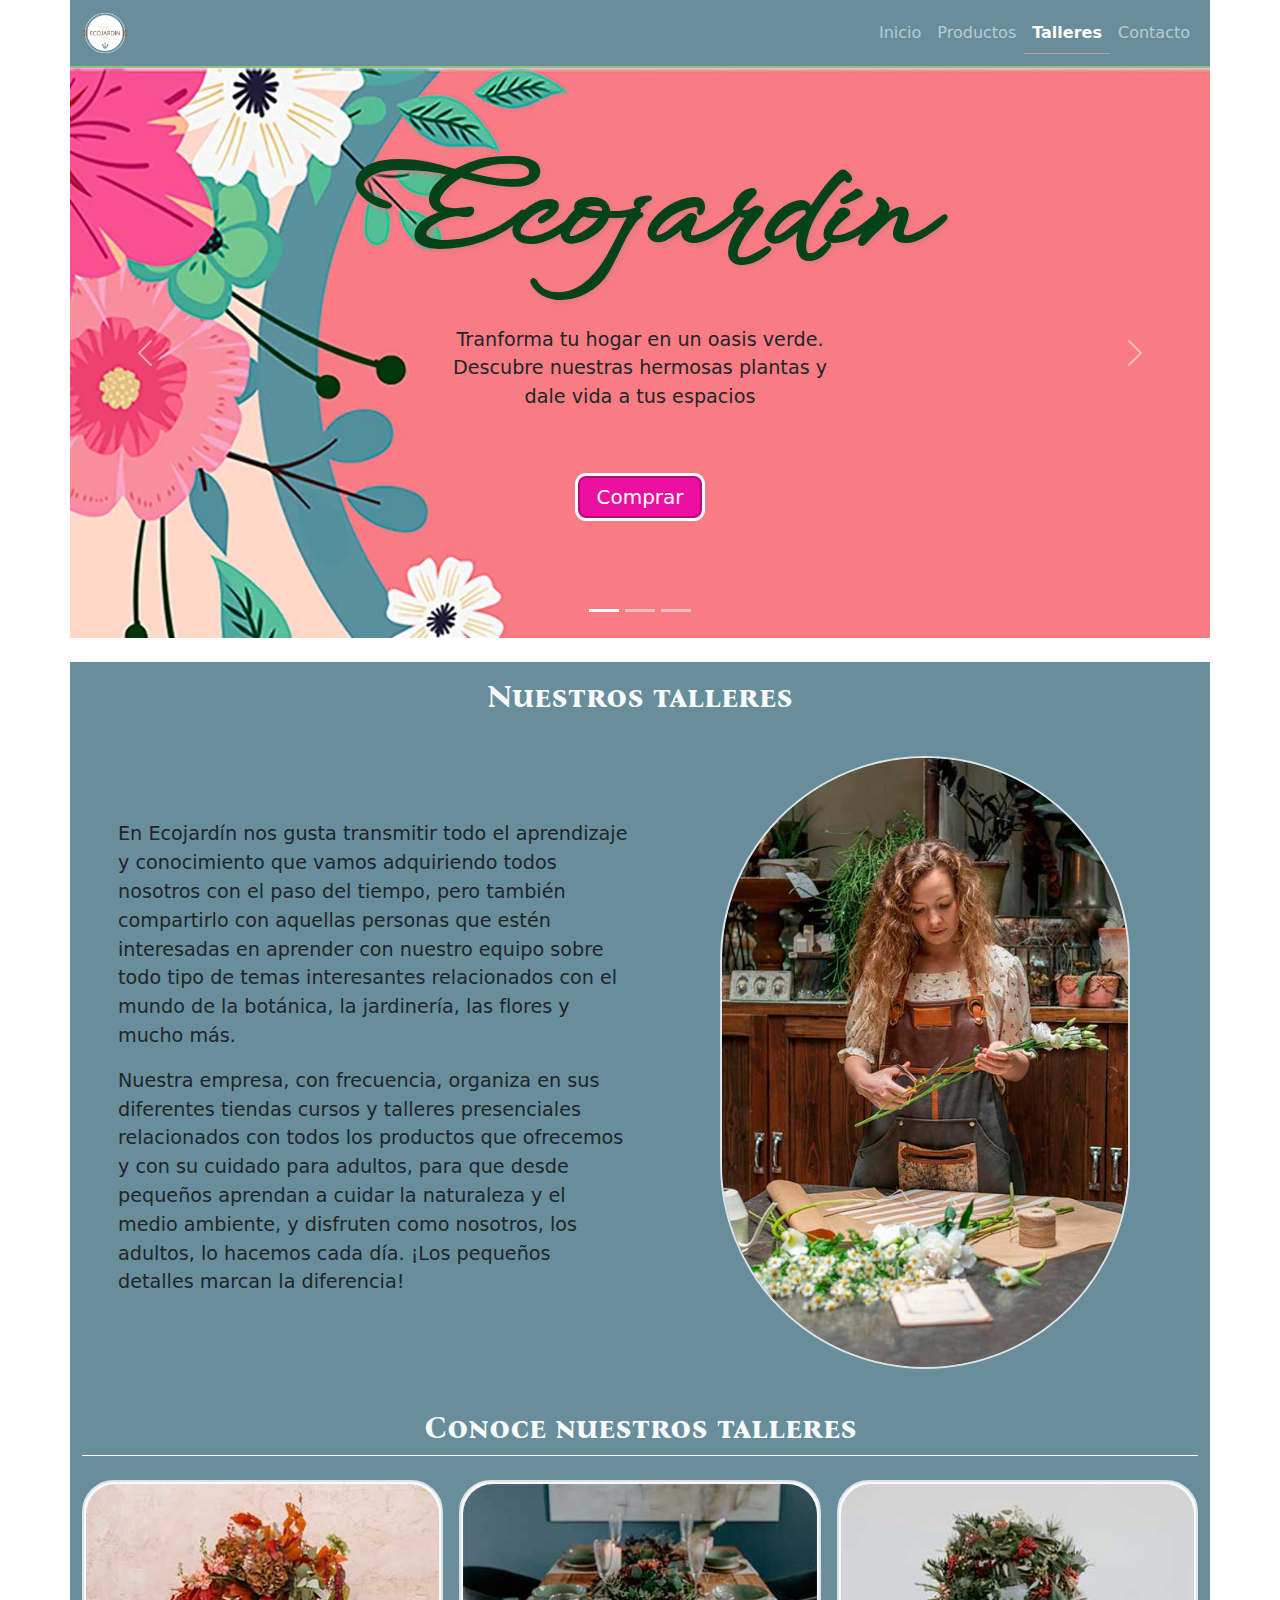
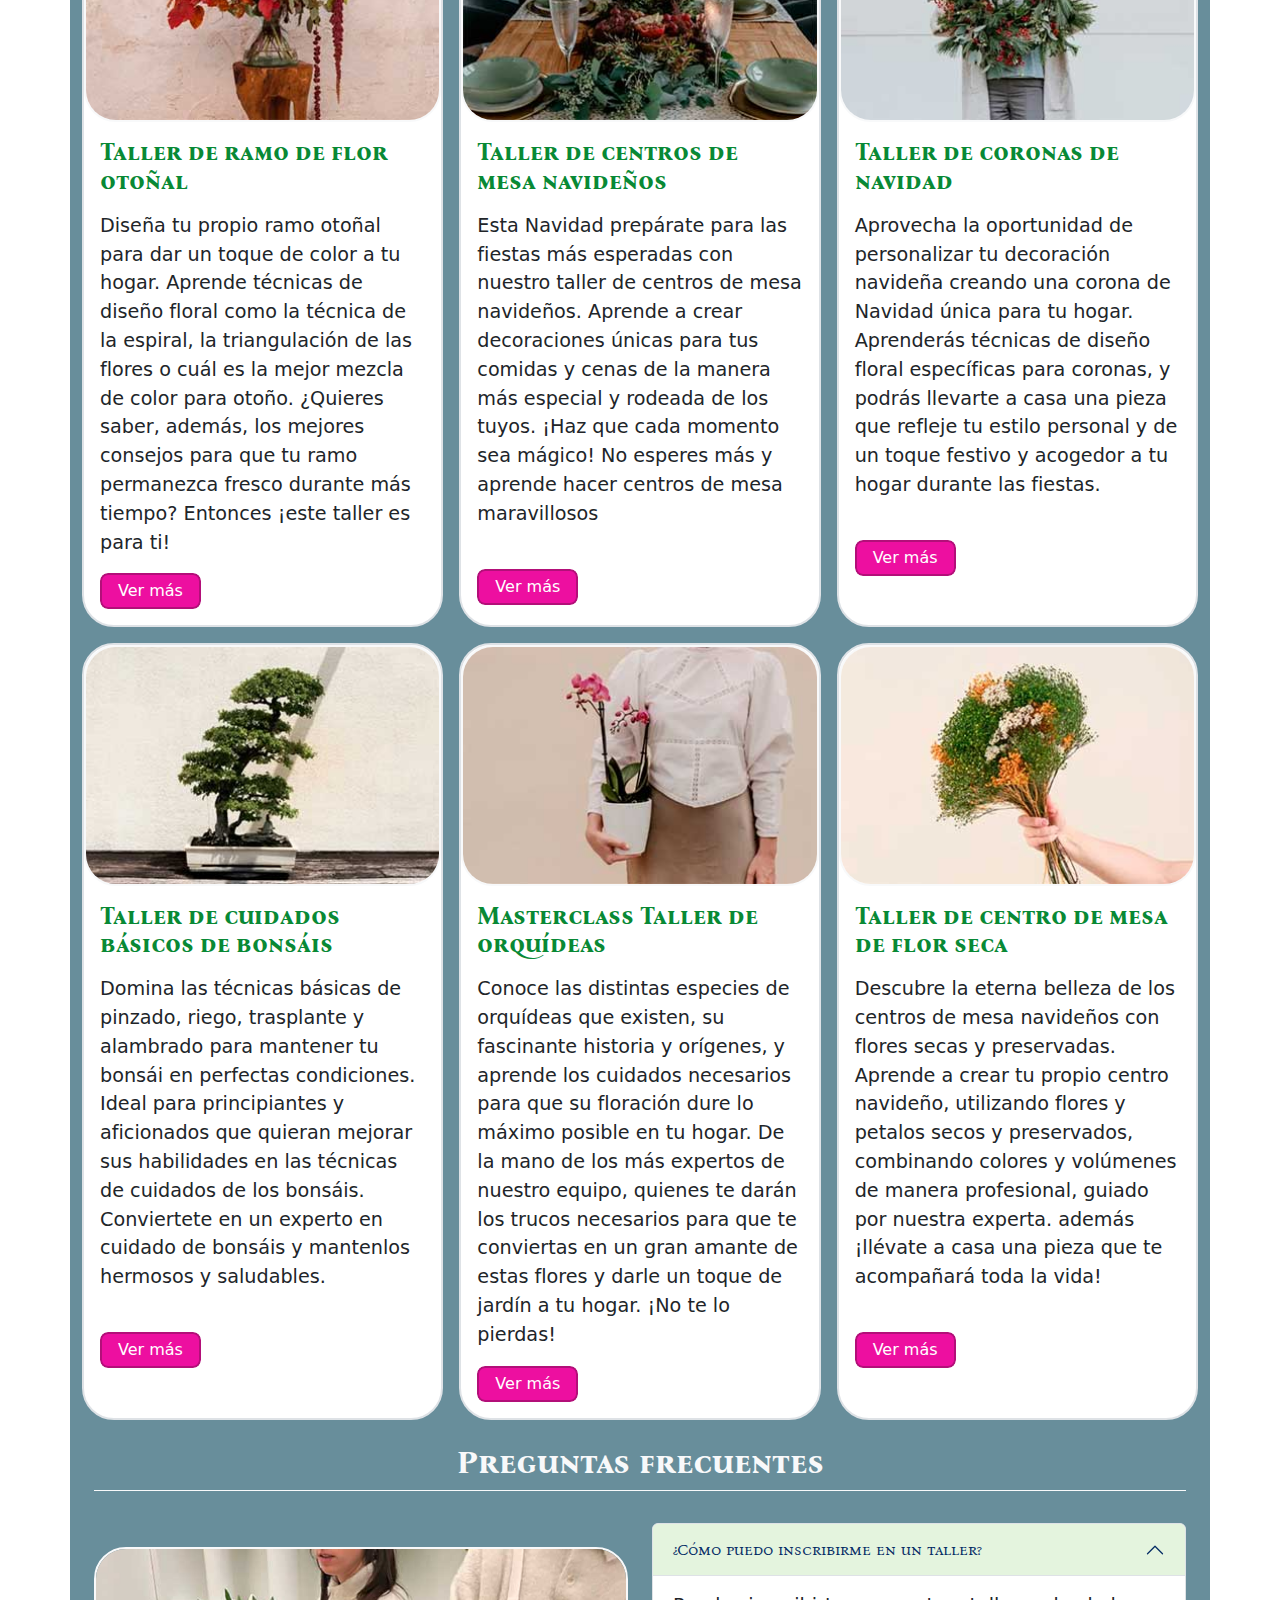
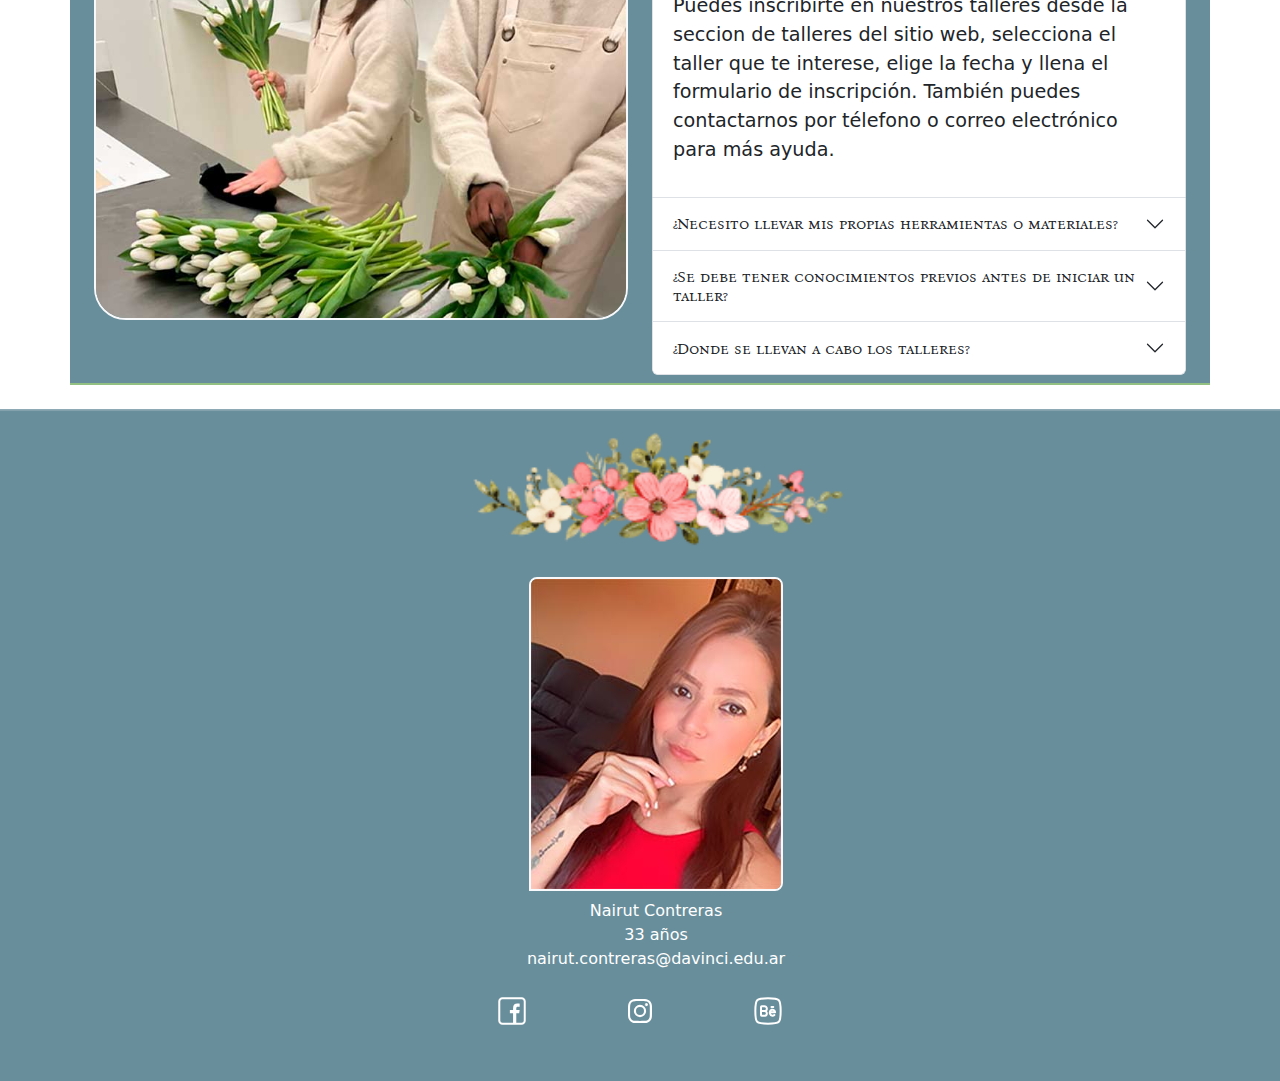
<file: talleres.html>
<!DOCTYPE html>
<html lang="es">
<head>
    <meta charset="UTF-8">
    <meta name="viewport" content="width=device-width, initial-scale=1.0">
    <title>Talleres | Ecojardín</title>

    <link href="https://cdn.jsdelivr.net/npm/bootstrap@5.3.3/dist/css/bootstrap.min.css" rel="stylesheet" integrity="sha384-QWTKZyjpPEjISv5WaRU9OFeRpok6YctnYmDr5pNlyT2bRjXh0JMhjY6hW+ALEwIH" crossorigin="anonymous">
    
    
        <link rel="stylesheet" href="css/estilos.css">
        <link rel="preconnect" href="https://fonts.googleapis.com">
        <link rel="preconnect" href="https://fonts.gstatic.com" crossorigin>
        <link href="https://fonts.googleapis.com/css2?family=Bodoni+Moda:ital,opsz,wght@0,6..96,400..900;1,6..96,400..900&family=Montserrat:ital,wght@0,100..900;1,100..900&family=WindSong:wght@400;500&display=swap" rel="stylesheet">
        <link rel="preconnect" href="https://fonts.googleapis.com">
        <link rel="preconnect" href="https://fonts.gstatic.com" crossorigin>
        <link href="https://fonts.googleapis.com/css2?family=Bodoni+Moda:ital,opsz,wght@0,6..96,400..900;1,6..96,400..900&family=Bona+Nova+SC:ital,wght@0,400;0,700;1,400&family=Montserrat:ital,wght@0,100..900;1,100..900&family=WindSong&display=swap" rel="stylesheet">
</head>
<body>
  <header class="container-md p-0 " >
    <nav class="container-fluid navbar navbar-expand-sm sticky-top bg-gris text-light" data-bs-theme="dark">
        
        <div class="container">
            <div class="navbar-brand"><img class="logo img-fluid d-block" alt="logo de ecojardín" src="img/iconos/logo.png"></div>

            <button 
            class="navbar-toggler" 
            data-bs-toggle="collapse" 
            data-bs-target="#barraNavegacion">
                <span class="navbar-toggler-icon"></span>
            </button>

            <div class="collapse navbar-collapse " id="barraNavegacion">
                <ul class="navbar-nav content-end ms-auto">
                    <li class="nav-item">
                        <a class="nav-link" href="index.html">Inicio</a>
                    </li>
                    <li class="nav-item">
                        <a class="nav-link" href="productos.html">Productos</a>
                    </li>
                    <li class="nav-item">
                        <a class="nav-link active" href="talleres.html">Talleres</a>
                    </li>
                
                    <li class="nav-item">
                        <a class="nav-link" href="contacto.html">Contacto</a>
                    </li>
                </ul>


            </div>
        </div>
    </nav>

    <div class="row">
      <div id="miSlider" class="carousel slide col-md-12 mx-auto" data-bs-ride="carousel">
          <div class="carousel-inner">
              <div class="carousel-item active">
                  <div class="banner slide-1">
                      <h1 class="col-12 text-center">Ecojardín</h1>
                      <p  class="d-none d-lg-block col-md-4 text-center">Tranforma tu hogar en un oasis verde. Descubre nuestras hermosas plantas y dale vida a tus espacios</p>

                      <a href="productos.html" target="_blank" role="button" class="d-none d-md-block btn btn-banner btn-lg d-block my-5">Comprar</a>

                  </div>
                  
              </div>
              <div class="carousel-item">
                  <div class="banner slide-2">

                  <span class="h1">Ecojardín</span>
                  <p class="d-none d-md-block col-md-4 text-center">Plantas frescas y vibrantes te esperan. Ven y elige las compañeras perfectas para tu hogar.</p>
                
                  <a href="productos.html" target="_blank" role="button" class="d-none d-md-block btn btn-banner btn-lg d-block my-5">Comprar</a>
                  </div>
              </div>
              <div class="carousel-item">
                  <div class="banner slide-3">
                  
                      <span class="h1">Ecojardín</span>
                      <p  class="d-none d-md-block col-md-4 text-center">Embellece tu vida con nuestras plantas seleccionadad. Explora y encuentra la que más te inspire </p>

                      <a href="productos.html" target="_blank" role="button" class="d-none d-md-block btn btn-banner btn-lg d-block my-5">Comprar</a>
                  </div>
                  
              </div>
          </div>

          <button class="carousel-control-prev" type="button" data-bs-target="#miSlider" data-bs-slide="prev">
              <span class="carousel-control-prev-icon" aria-hidden="true"></span>
              <span class="visually-hidden">Anterior</span>
          </button>
          <button class="carousel-control-next" type="button" data-bs-target="#miSlider" data-bs-slide="next">
              <span class="carousel-control-next-icon" aria-hidden="true"></span>
              <span class="visually-hidden">Siguiente</span>
          </button>

          <div class="carousel-indicators">
              <button type="button" data-bs-target="#miSlider" data-bs-slide-to="0" class="active"
                  aria-current="true"></button>
              <button type="button" data-bs-target="#miSlider" data-bs-slide-to="1"></button>
              <button type="button" data-bs-target="#miSlider" data-bs-slide-to="2"></button>
          </div>

      </div>
  </div>
  
  
    </header>

    <main class="container bg-gris my-4 pt-3">
    <div class="row pb-3">
       <h2 class="text-center text-light">Nuestros talleres</h2>

       <div class="col-12 col-md-6 py-3 pt-md-5 mt-md-5 mx-auto ps-5">
       <p>En Ecojardín nos gusta transmitir todo el aprendizaje y conocimiento que vamos adquiriendo todos nosotros con el paso del tiempo, pero también compartirlo con aquellas personas que estén interesadas en aprender con nuestro equipo sobre todo tipo de temas interesantes relacionados con el mundo de la botánica, la jardinería, las flores y mucho más.</p>

        <p>Nuestra empresa, con frecuencia, organiza en sus diferentes tiendas cursos y talleres presenciales relacionados con todos los productos que ofrecemos y con su cuidado para adultos, para que desde pequeños aprendan a cuidar la naturaleza y el medio ambiente, y disfruten como nosotros, los adultos, lo hacemos cada día. ¡Los pequeños detalles marcan la diferencia!</p>
        </div>

        <div class="col-12 col-md-6 py-3">
            <img class="img_hover img-fluid w-75 d-block rounded-pill border border-2 mt-md-3 mx-auto" src="img/fotos/talleres.jpg" alt="foto de una mujer explicando un curso de floristeria">
        </div>
    </div>  

    <section>

        <h2 class="text-center text-light py-2  border-bottom border-light">Conoce nuestros talleres</h2>

    <div class="talleres_grid py-3">

       
        <div class="card mx-auto w-100 border border-2 rounded-5" style="width: 18rem;">
          <img src="img/grid/flor_oto.jpg" class="card-img-top border border-2 border-light rounded-5" alt="taller de flores">
          <div class="card-body ">
            <h3 class="fs-4 mb-3">Taller de ramo de flor otoñal</h3>
            <p class="card-text">Diseña tu propio ramo otoñal para dar un toque de color a tu hogar. Aprende técnicas de diseño floral como la técnica de la espiral, la triangulación de las flores o cuál es la mejor mezcla de color para otoño. ¿Quieres saber, además, los mejores consejos para que tu ramo permanezca fresco durante más tiempo? Entonces ¡este taller es para ti!</p>
            <a href="#" class="btn btn-pink">Ver más</a>
          </div>
        </div>

        <div class="card mx-auto w-100 border border-2 rounded-5" style="width: 18rem;">
            <img src="img/grid/centros_de_mesa.jpg" class="card-img-top border border-2 border-light rounded-5" alt="curso de centros de mesa navideños">
            <div class="card-body">
              <h3 class="fs-4 mb-3">Taller de centros de mesa navideños</h3>
              <p class="card-text">Esta Navidad prepárate para las fiestas más esperadas con nuestro taller de centros de mesa navideños. Aprende a crear decoraciones únicas para tus comidas y cenas de la manera más especial y rodeada de los tuyos. ¡Haz que cada momento sea mágico! No esperes más y aprende hacer centros de mesa maravillosos</p>
              <a href="#" class="btn btn-pink mt-md-4">Ver más</a>
            </div>
          </div>

          <div class="card mx-auto w-100 border border-2 rounded-5" style="width: 18rem;">
            <img src="img/grid/coronas_adviento.jpg" class="card-img-top border border-2 border-light rounded-5" alt="taller de coronas navideñas">
            <div class="card-body">
              <h3 class="fs-4 mb-3">Taller de coronas de navidad</h3>
              <p class="card-text">Aprovecha la oportunidad de personalizar tu decoración navideña creando una corona de Navidad única para tu hogar. Aprenderás técnicas de diseño floral específicas para coronas, y podrás llevarte a casa una pieza que refleje tu estilo personal y de un toque festivo y acogedor a tu hogar durante las fiestas.</p>
              <a href="#" class="btn btn-pink mt-md-4">Ver más</a>
            </div>
          </div>


          <div class="card mx-auto w-100 border border-2 rounded-5" style="width: 18rem;">
            <img src="img/grid/cuidados_bonsai.jpg" class="card-img-top border border-2 border-light rounded-5" alt="taller para cuidado de bonsáis">
            <div class="card-body">
              <h3 class="fs-4 mb-3">Taller de cuidados básicos de bonsáis</h3>
              <p class="card-text">Domina las técnicas básicas de pinzado, riego, trasplante y alambrado para mantener tu bonsái en perfectas condiciones. Ideal para principiantes y aficionados que quieran mejorar sus habilidades en las técnicas de cuidados de los bonsáis. Conviertete en un experto en cuidado de bonsáis y mantenlos hermosos y saludables.</p>
              <a href="#" class="btn btn-pink mt-md-4">Ver más</a>
            </div>
          </div>


          <div class="card mx-auto w-100 border border-2 rounded-5" style="width: 18rem;">
            <img src="img/grid/curso_orquidea.jpg" class="card-img-top border border-2 border-light rounded-5" alt="Masterclass de orquideas">
            <div class="card-body">
              <h3 class="fs-4 mb-3">Masterclass Taller de orquídeas</h3>
              <p class="card-text">Conoce las distintas especies de orquídeas que existen, su fascinante historia y orígenes, y aprende los cuidados necesarios para que su floración dure lo máximo posible en tu hogar. De la mano de los más expertos de nuestro equipo,  quienes te darán los trucos necesarios para que te conviertas en un gran amante de estas flores y darle un toque de jardín a tu hogar. ¡No te lo pierdas!</p>
              <a href="#" class="btn btn-pink ">Ver más</a>
            </div>
          </div>
 
          <div class="card mx-auto w-100 border border-2 rounded-5" style="width: 18rem;">
            <img src="img/grid/flores_secas.jpg" class="card-img-top border border-2 border-light rounded-5" alt="taller de flores secas y preservadas">
            <div class="card-body">
              <h3 class="fs-4 mb-3">Taller de centro de mesa de flor seca</h3>
              <p class="card-text">Descubre la eterna belleza de los centros de mesa navideños con flores secas y preservadas. Aprende a crear tu propio centro navideño, utilizando flores y petalos secos y preservados, combinando colores y volúmenes de manera profesional, guiado por nuestra experta. además ¡llévate a casa una pieza que te acompañará toda la vida!</p>
              <a href="#" class="btn btn-pink mt-md-4">Ver más</a>
            </div>
          </div>
        </div>

      </section>

      <section class="container">

        <h2  class="text-center text-light py-2 mb-4 border-bottom border-light ">Preguntas frecuentes</h2>
        <div class="row ">
        <div class="col-12 col-md-6 py-2 ">
            <img class="w-100  mt-md-4 card-img-top border border-2 border-light rounded-5" src="img/fotos/talleres_preguntas.jpg" alt="Personas trabajando en los cursos de ecojardin">
        </div>

        <div class="accordion col-12 col-md-6 py-2" id="accordionExample">
            <div class="accordion-item ">
              <h3 class="accordion-header">
                <button class="accordion-button" type="button" data-bs-toggle="collapse" data-bs-target="#collapseOne" aria-expanded="true" aria-controls="collapseOne">
                  ¿Cómo puedo inscribirme en un taller?
                </button>
              </h3>
              <div id="collapseOne" class="accordion-collapse collapse show" data-bs-parent="#accordionExample">
                <div class="accordion-body">
                  <p>Puedes inscribirte en nuestros talleres desde la seccion de talleres del sitio web, selecciona el taller que te interese, elige la fecha y llena el formulario de inscripción. También puedes contactarnos por télefono o correo electrónico para más ayuda.</p>
                </div>
              </div>
            </div>
            <div class="accordion-item">
              <h3 class="accordion-header">
                <button class="accordion-button collapsed" type="button" data-bs-toggle="collapse" data-bs-target="#collapseTwo" aria-expanded="false" aria-controls="collapseTwo">
                    ¿Necesito llevar mis propias herramientas o materiales?
                </button>
              </h3>
              <div id="collapseTwo" class="accordion-collapse collapse" data-bs-parent="#accordionExample">
                <div class="accordion-body">
                  <p>Generalmente proporcionamos todos los materiales necesarios para nuestros talleres. Sin embargo, se recomienda traer tijeras de podar y un delantal si tienes, para mayor comodidad.</p>
                </div>
              </div>
            </div>
            <div class="accordion-item">
              <h3 class="accordion-header">
                <button class="accordion-button collapsed" type="button" data-bs-toggle="collapse" data-bs-target="#collapseThree" aria-expanded="false" aria-controls="collapseThree">
                    ¿Se debe tener conocimientos previos antes de iniciar un taller?
                </button>
              </h3>
              <div id="collapseThree" class="accordion-collapse collapse" data-bs-parent="#accordionExample">
                <div class="accordion-body">
                 <p>No se requieren conocimientos previos para nuestros talleres, Están diseñados para ser accecibles y disfrutar de la experiencia de aprender sobre plantas y arreglos florales.
                 </p>
                </div>
              </div>
            </div>
            <div class="accordion-item">
                <h3 class="accordion-header">
                  <button class="accordion-button collapsed" type="button" data-bs-toggle="collapse" data-bs-target="#collapseFour" aria-expanded="false" aria-controls="collapseFour">
                      ¿Donde se llevan a cabo los talleres?
                  </button>
                </h3>
                <div id="collapseFour" class="accordion-collapse collapse" data-bs-parent="#accordionExample">
                  <div class="accordion-body">
                   <p>Nuestros talleres se realizan en las sedes de Ecojarín y en otras ocasiones, también ofrecemos talleres al aire libre en el jardín. Revisa la información específica en la página de cada taller.
                   </p>
                  </div>
                </div>
              </div>
          </div>
        </div>

      </section>

    </main>

    <footer class="bg_footer">


        <h2>Datos personales</h2>

        <ul class="datos_personales">
            <li class="foot-li py-2"><img class="img-fluid rounded-top-3 rounded-end-3 border border-light border-2" src="img/fotos/mi_foto.jpg" alt="mi foto"></li>
            <li class="foot-li">Nairut Contreras</li>
            <li class="foot-li">33 años</li>
            <li class="foot-li">nairut.contreras@davinci.edu.ar</li>
        </ul>

        <h2>Redes Sociales</h2>

        <div class="d-flex flex-row justify-content-center">
            <a href="https://www.facebook.com/nairut.contreras" class="facebook mx-5" target="_blank">Facebook</a>
            <a href="https://www.instagram.com/nairut_designsweb/" class="instagram mx-5" target="_blank">Instagram</a>
            <a href="https://www.behance.net/nairutcontreras" class="behance mx-5" target="_blank">Behance</a>
        </div> 


    </footer>
        
        
    <script src="https://cdn.jsdelivr.net/npm/bootstrap@5.3.3/dist/js/bootstrap.bundle.min.js" integrity="sha384-YvpcrYf0tY3lHB60NNkmXc5s9fDVZLESaAA55NDzOxhy9GkcIdslK1eN7N6jIeHz" crossorigin="anonymous"></script>

    </body>
    </html>
</file>
<file: css/estilos.css>
.bg_banner{
    height:15rem;
    background-color: #D7EFCE;
    background-image: none;
    width: 100%;
  }



p{
    font-size: 1.2rem;
  }
  
.bg-gris{
    background-color: #688e9b;
    border-bottom:2px solid #92c082;
}

.bg-verde{
    background-color:#D7EFCE;
    border:3px solid #ffffff;
    border-radius: 20px;
}


a{
    font-size: 3rem;
}

main{
    background-color:#fd9d9aa5;
}

.producto{
    border:2px solid  rgb(8, 137, 53);
    border-radius: 20px;
    margin:0.5rem;
    background-color: aliceblue;
}

.img_hover{
    transition: transform 0.3s ease, box-shadow 0.3s ease;

}

.img_hover:hover{
    transform: scale(1.1);
    border:2px solid rgb(8, 137, 53);

                
}

span{
    font-size: 1.8rem;
    color: darkgreen;
    font-weight: 600;
}

.btn-pink{
    color: white;
    background-color: rgb(237, 15, 160);
    border: 0.15rem solid rgb(179, 15, 121);
    width: fit-content;
    margin: auto;
    padding: 0.25rem 1rem;
    border-radius: 0.5rem;
    outline: 0.20rem solid ;
    transition: 0.2s ease-in-out;
    cursor: pointer;
}



.btn-pink:hover{
    color:rgb(237, 15, 160);
    font-weight: bold;
    outline-offset: 0.15rem;
    border-color: #fd9d9aa5;
}

.bg_verde{
    background-color: #D7EFCE ;
    margin: 0% auto;

}

h1 , .h1{
    text-align: center;
    font-family: "WindSong", cursive;
    font-weight:600;
    font-style:normal;
    font-size: 1rem;
    color: rgb(4, 66, 26);
    text-shadow: 2px 2px 5px rgb(220, 120, 133);
    margin-bottom: 2rem;     
}

h2,h3{
    font-size: 2rem;
    font-family: "Bona Nova SC", serif;
    font-weight: 600;
    font-style: normal;
    color: rgb(8, 137, 53);
}

h4{
    font-size: 1.6rem;
    font-family: "Bona Nova SC", serif;
    font-weight: 600;
    font-style: normal;
    color: rgb(8, 137, 53);
}

.datos_personales{
    margin-top: 10rem;
}

.foot-li{
    text-align: center;
    list-style-type: none;
}

footer h2{font-size: 0%;}


.bg_footer{
    color:white;
    height: 42rem;
    background: url(../img/bg/banner_footer.png) no-repeat center;
    background-size: cover;
    width: 100%;
}


.navbar-nav{
            text-align: right;
}

.talleres_grid{

    display: grid;
    grid-template-columns: 1fr;
    gap: 1rem;


}

.facebook{
    background:url(../img/iconos/facebook.png) no-repeat;
    background-size: cover;
    width: 32px;
    height: 32px;
    font-size: 0%;
}

.instagram{
    background:url(../img/iconos/instagram.png) no-repeat;
    background-size: cover;
    width: 32px;
    height: 32px;
    font-size: 0%;
}

.behance{
    background:url(../img/iconos/behance.png) no-repeat;
    background-size: cover;
    width: 32px;
    height: 32px;
    font-size: 0%;
}


.facebook:hover{
    border:2px solid rgb(220, 120, 133);
    border-radius: 5px;
}

.instagram:hover{
    border:2px solid rgb(220, 120, 133);
    border-radius: 5px;
}

.behance:hover{
    border:2px solid rgb(220, 120, 133);
    border-radius: 5px; 
}

/*estilos inicio*/

.bg-card{
    background-color:#de7b8388;
    border:none;
}

.text-obj{
    font-size:1.5rem;
    color: darkgreen;
}

.navbar-nav .nav-link.active, .navbar-nav .nav-link.show {
   
    font-weight: bold;
    border-bottom: 1px solid #fd9d9aa5 ;
}

/*estilos contacto*/

.btn-form{
    background-color: #fd9d9a;
    border: 2px solid white;
    border-radius: 5rem;
    width: 30%;
}

.btn-form:hover{
    background-color:#ed7d79f0;
    border:2px solid #f3f3f3;
}

.estilo_form{
    margin-top: 3rem;
    background: url(../img/bg/bg_footer.jpg) no-repeat center;
    background-size: cover;
 
}

label{
    font-weight: bold;
    color: darkgreen;
    font-size: 1.4rem;
}

/*estilos detalle*/

.det-li{
    list-style: none;
}

.list{
    font-size: 1.2rem;

}

/* estilos para talleres*/


.accordion-button:not(.collapsed){

    background-color: #d7efceaa;
}

/*estilos carousel*/

.banner{
    aspect-ratio: 2/1;
    background: linear-gradient(pink, hotpink);

    background-size: cover;
    background-position: center;
    background-repeat: no-repeat;
   

    display: flex;
    flex-direction: column;
    justify-content: center;
    align-items: center; 
}

.btn-banner{
    color: white;
    background-color: rgb(237, 15, 160);
    border: 0.15rem solid rgb(179, 15, 121);
    width: fit-content;
    margin: auto;
    padding: 0.25rem 1rem;
    border-radius: 0.5rem;
    outline: 0.20rem solid  ;
    transition: 0.2s ease-in-out;
    cursor: pointer;
}

.btn-banner:hover{
    background-color: #f3f3f3;
    color:rgb(237, 15, 160);
    font-weight: bold;
    outline-offset: 0.15rem;
    border-color: rgb(255, 255, 255);

}


.slide-1{
background-image:url('../img/bg/primer_banner.jpg');
background-size: cover;
width: 100%;
}

.slide-2{
background-image:url('../img/bg/segundo_banner.jpg');
background-size: cover;
width: 100%;
}

.slide-3{
background-image:url('../img/bg/tercer_banner.jpg');
background-size: cover;
width: 100%;
}

.carousel-banner>div {
color: whitesmoke;
font-size: 1.5em;
font-weight: 300;
text-transform: uppercase;

text-shadow: 1px 1px 2px rgba(0, 0, 0, 0.648);
display: none;
}

.carousel-banner>img {
max-width: 50%;
filter: drop-shadow(2px 2px 5px black);
}

.talleres_grid{
    grid-template-columns: 1fr;
    gap: 2rem;

    }


 /* Small devices (landscape phones, px and up)*/

@media (min-width: 420px) { 



    .navbar-brand img{
        height: 40px;
    }

    h1 , .h1{
        font-size: 3rem;
    }
    
}




  /* Small devices (landscape phones, 576px and up)*/
@media (min-width: 576px) { 

    .talleres_grid{
        grid-template-columns: 1fr 1fr;
        gap: 0.5rem;
    
        }

    
}

  
        

/* Medium devices (tablets, 768px and up)*/
@media (min-width: 768px) {
  

}

   
    



/* Large devices (desktops, 992px and up)*/
@media (min-width: 992px) {

    h1 , .h1{
        font-size: 8rem;
    }

    .talleres_grid{
        grid-template-columns: 1fr 1fr 1fr;
        gap: 1rem;
    
        }
    
}


/*X-Large devices (large desktops, 1200px and up)*/
@media (min-width: 1200px) { 
   
   
  
 }

/*XX-Large devices (larger desktops, 1400px and up)*/
@media (min-width: 1400px) { }
</file>
